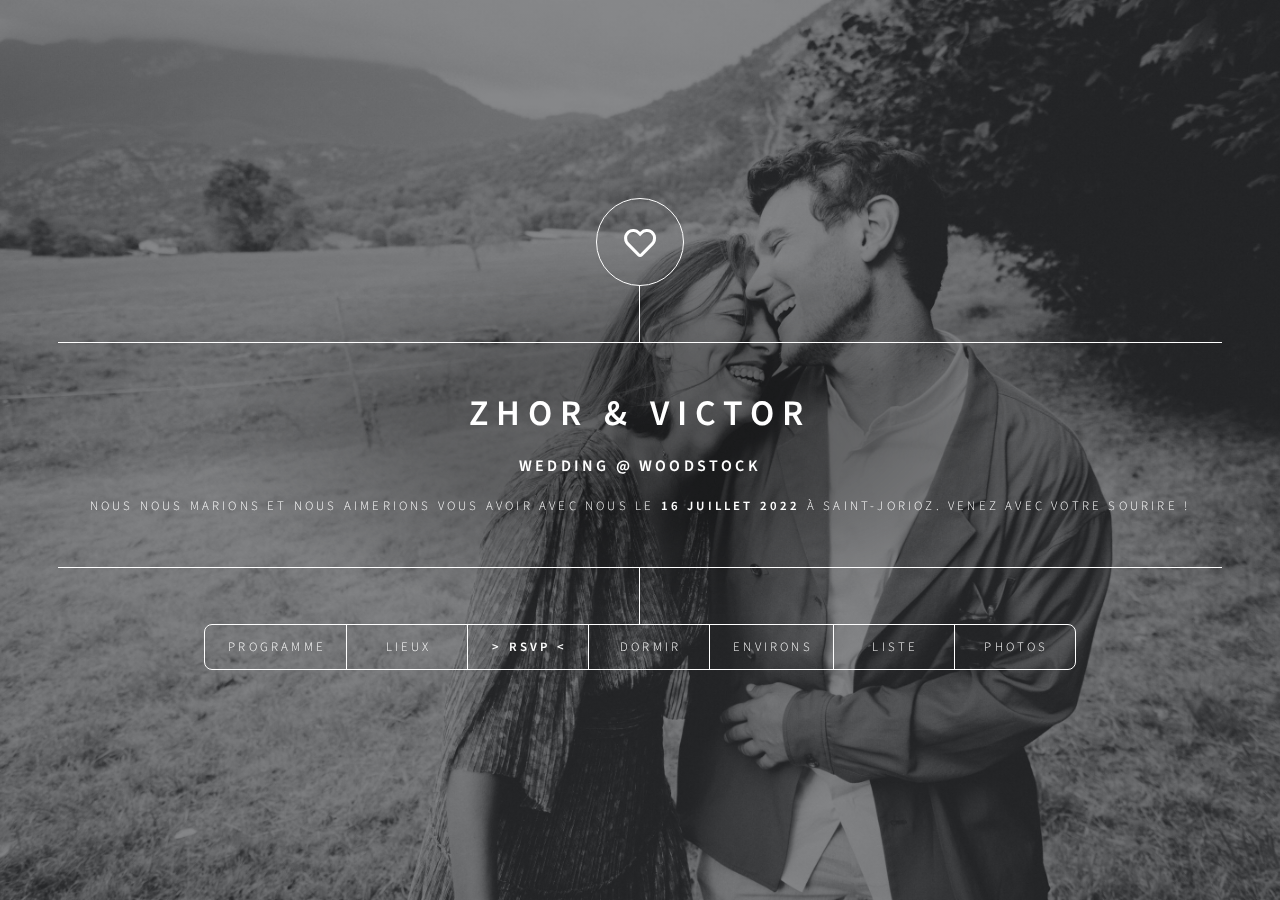
<file: index.html>
<!DOCTYPE HTML>
<html>

<head>
	<title>Wooding - Zhor & Victor - 16 Juillet 2022</title>
	<meta charset="utf-8" />
	<meta name="viewport" content="width=device-width, initial-scale=1, user-scalable=no" />
	<link rel="stylesheet" href="assets/css/main.css" />
	<link rel="icon" href="images/favicon.ico" />
	<noscript>
		<link rel="stylesheet" href="assets/css/noscript.css" />
	</noscript>
</head>

<body class="is-preload">

	<!-- Wrapper -->
	<div id="wrapper">

		<!-- Header -->
		<header id="header">
			<div class="logo">
				<span class="icon fa-heart"></span>
			</div>
			<div class="content">
				<div class="inner">
					<h1>Zhor & Victor</h1>
					<h3>Wedding @ Woodstock</h3>
					<p>Nous nous marions et nous aimerions vous avoir avec nous le <strong>16 Juillet 2022</strong> à
						Saint-Jorioz. Venez
						avec
						votre sourire !</p>
				</div>
			</div>
			<nav>
				<ul>
					<li><a href="#programme">Programme</a></li>
					<li><a href="#lieux">Lieux</a></li>
					<li><a href="#rsvp"><strong>&gt;&nbsp;RSVP&nbsp;&lt;</strong></a></li>
					<li><a href="#dormir">Dormir</a></li>
					<li><a href="#environs">Environs</a></li>
					<li><a href="#list">Liste</a></li>
					<li><a href="#photos">Photos</a></li>
				</ul>
			</nav>
		</header>

		<!-- Main -->
		<div id="main">

			<!-- Programme -->
			<article id="programme">
				<h2 class="major">Programme</h2>
				<!-- <span class="image main"><img loading="lazy" src="images/pic02.jpg" alt="" /></span> -->
				<p>
					Après un mariage civil à Paris en mai, nous avons hâte de célébrer notre union avec vous !
				</p>
				<p>La journée débutera par une <strong>cérémonie laïque</strong> où l'on rira et
					l'on pleurera au gré des interventions. Un <strong>déjeuner</strong> sera ensuite organisé
					sur la terrasse, au soleil (Inch Allah) avec vue sur les montagnes. L'après-midi sera libre mais
					nous
					aimerions vous garder dans l'ambiance de <strong>festival</strong> où l'on s'est connus (au We Love
					Green). Tout ça dans
					la maison des
					rêves d'Yves et Isabelle (appelée Woodstock -- c'est littéralement un tas de bois)
				</p>
				<p>
					Nous nous retrouverons ensuite au Buloz, à la maison de Mamie Françoise où la grande cousinade
					Schmidt
					a vécu tant de beaux moments. Le <strong>cocktail</strong> permettra à ceux qui avaient fait une
					pause à midi de se
					se remettre en jambe avant un <strong>dîner</strong> à table sous la tente et pour bien préparer la
					<strong>soirée</strong> qui
					suivra !
				</p>

				<p><strong>Le lac</strong> : pendant le festival, il y aura de la musique, de la pétanque, du mölkky
					et... de la baignade pour les amateurs. À vos maillots et serviettes !</p>

				<p><strong>Dress code</strong> : Vous êtes beaux, venez comme vous êtes ! Mais ce n'est pas une banquise
					de
					pingouins, on
					évitera simplement les costumes-cravates sombres, soyez colorés !</p>
				<p>
					<strong>À propos de talons</strong> : la matinée aura une bonne dose de pelouse et le cocktail aura
					lieu dans une cour de graviers. Talons plats/carrés/compensés conseillés !
				</p>

				<p><strong>Déplacements</strong> : le Buloz est à environ 2km de Woodstock. Nous mettrons des navettes à
					disposition pour vous ramener chez vous le soir mais il vous faudra prévoir de monter au
					Buloz par vos propres moyens pour la soirée.</p>

				<p><strong>Pitchounes</strong> : Woodstock est bordée par une rivière non protégée et un lac pas mal
					profond. Les bambins ne sont donc pas conviés.</p>

				<div class="item">
					<div id="timeline">
						<em>(Les horaires sont pour l'instant tout à fait indicatifs, on va ajuster dans les mois qui
							viennent !)</em>
						<div>
							<h3 style="margin-left: 6rem; margin-top: 1rem; margin-bottom: 1rem;">
								<a href="#lieux">Woodstock</a>
							</h3>
							<br />
							<section class="year">
								<h3>11h30</h3>
								<section>
									<ul>
										<li>Cérémonie laïque dans le jardin</li>
									</ul>
								</section>
							</section>
							<section class="year">
								<h3>12h30</h3>
								<section>
									<ul>
										<li>Déjeuner sur la terrasse</li>
									</ul>
								</section>
							</section>
							<section class="year">
								<h3>14h00</h3>
								<section>
									<ul>
										<li>Festival au soleil (Inch'Allah) : &nbsp; musique d'ambiance, lac, bière et
											jeux dans le jardin
										</li>
									</ul>
								</section>
							</section>
							<h3 style="margin-left: 6rem; margin-top: 1rem; margin-bottom: 1rem;">
								<a href="#lieux">Buloz</a>
							</h3>
							<section class="year">
								<h3>18h00</h3>
								<section>
									<ul>
										<li>Cocktail sur gravier</li>
									</ul>
								</section>
							</section>
							<section class="year">
								<h3>20h00</h3>
								<section>
									<ul>
										<li>Dîner</li>
									</ul>
								</section>
							</section>
							<section class="year">
								<h3>22h00</h3>
								<section>
									<ul>
										<li>Soirée!</li>
									</ul>
								</section>
							</section>
							<section class="year">
								<h3>03h30</h3>
								<section>
									<ul>
										<li>After dans la grange</li>
									</ul>
								</section>
							</section>
							<h3 style="margin-left: 6rem; margin-top: 1rem; margin-bottom: 1rem;">
								<a href="#lieux">Dimanche</a>
							</h3>
							<section class="year">
								<h3>11h30</h3>
								<section>
									<ul>
										<li>Brunch au Buloz</li>
									</ul>
								</section>
							</section>


						</div>
					</div>
				</div>
			</article>

			<!-- Intro -->
			<article id="lieux">
				<h2 class="major">Saint Jorioz</h2>
				<p>Nous vous attendons à Saint-Jorioz, en Haute-Savoie, où nous avons passé tant de bons moments,
					souvent grâce à vous. Et si c'est votre première fois, pas d'inquiétude, vous ne serez pas déçu !
				</p>

				<h3 class="major">Woodstock</h3>

				<span class="image main"><img loading="lazy" src="images/drone.jpg" alt="" /></span>

				<p>Pour la <strong>cérémonie</strong>, le <strong>déjeuner</strong> et le <strong>festival</strong>
					(voir
					<a href="#programme"> programme</a>) nous vous accueillerons chez les charmants Yves & Isabelle au
				</p>

				<p><strong>139 Impasse des Roseaux, 74410 Saint-Jorioz</strong></p>
				<!-- 
				<iframe
					src="https://www.google.com/maps/embed?pb=!1m18!1m12!1m3!1d2779.561622532523!2d6.173852615741426!3d45.84005811630534!2m3!1f0!2f0!3f0!3m2!1i1024!2i768!4f13.1!3m3!1m2!1s0x478b916d0563740b%3A0xd1984ca6535677ea!2s139%20Imp.%20des%20Roseaux%2C%2074410%20Saint-Jorioz!5e0!3m2!1sen!2sfr!4v1630071555847!5m2!1sen!2sfr"
					width="100%" height="400px" style="border:0;" allowfullscreen="" loading="lazy"></iframe> -->

				<iframe src="https://www.google.com/maps/d/u/0/embed?mid=1q8O-Xh1IAnyxzzggh4imES3xzVbWfinf" width="100%"
					height="400px" style="border:0;" allowfullscreen="" loading="lazy"></iframe>

				<p>En zoomant sur la carte ci-dessus, vous trouverez des indications pour vous garer près de Woodstock.
				</p>

				<br>
				<br>

				<h3 class="major" style="margin-top: 2rem;">Buloz</h3>

				<span class="image main"><img loading="lazy" src="images/buloz-min.jpg" alt="" /></span>

				<p>Pour le <strong>cocktail</strong>, le <strong>dîner</strong> et la <strong>soirée</strong> (voir
					<a href="#work"> programme</a>) nous vous accueillerons chez la douce Françoise au
				</p>

				<p><strong>401 Chemin du Buloz, 74410 Saint-Jorioz</strong></p>

				<iframe src="https://www.google.com/maps/d/u/0/embed?mid=1th18EkLXWehV7qy8w-envC_pTQI8bY8i" width="100%"
					height="400px" style="border:0;" allowfullscreen="" loading="lazy"></iframe>
				<!-- <iframe
					src="https://www.google.com/maps/embed?pb=!1m14!1m8!1m3!1d2780.4130509970223!2d6.175015!3d45.8230122!3m2!1i1024!2i768!4f13.1!3m3!1m2!1s0x478b91458a4db4e7%3A0x8eba80e2df047d6c!2s401%20Chem.%20du%20Buloz%2C%2074410%20Saint-Jorioz!5e0!3m2!1sen!2sfr!4v1630071069485!5m2!1sen!2sfr"
					width="100%" height="400px" style="border:0;" allowfullscreen="" loading="lazy"></iframe> -->

				<p>En zoomant sur la carte ci-dessus, vous trouverez des indications pour vous garer près du Buloz (dans
					le champs du voisin) puis comment marcher jusqu'à la maison.
				</p>

			</article>

			<!-- Dormir -->
			<article id="dormir">
				<h2 class="major">Dormir</h2>
				<span class="image main"><img loading="lazy" src="images/bateau.jpeg" alt="" /></span>
				<p>Vous trouverez facilement sur les sites classiques (Airbnb, Booking, Abritel etc.) des logements dans
					les environs. Mais comme on vous aime vraiment beaucoup, on a regroupé quelques adresses ici.
				</p>

				<p>Notez que cette liste est en construction, on va continuer à ajouter des choses, mais que le plus tôt
					sera le mieux ! Les bords du lac sont pris d'assaut à l'été donc
					une réservation après Mars est considérée comme tardive, surtout autour d'un joli pont comme
					celui qui nous attend.</p>

				<p>Nous organiserons un service de navettes pour vos retours de la soirée donc pas de panique
					si vous ne trouvez pas dans un rayon acceptable à pied du Buloz</p>

				<p><a href="https://docs.google.com/document/d/1mleAPqkRYftwnrOj1Gn6TyOqR0zqWPojS1Ykpe8OnIQ/edit?usp=sharing"
						target="_blank" rel="noreferrer noopener"><strong>&gt;&nbsp;&nbsp;Cliquez ici pour consulter le
							Google Doc
							des
							logements</strong></a></p>

				<iframe
					src="https://docs.google.com/document/d/1mleAPqkRYftwnrOj1Gn6TyOqR0zqWPojS1Ykpe8OnIQ/edit?usp=sharing"
					width="100%" height="400px" style="border:0;" allowfullscreen="" loading="lazy"></iframe>

			</article>

			<!-- Contact -->
			<article id="rsvp">
				<h2 class="major">RSVP</h2>
				<p>Nous serions heureux de vous avoir avec nous pour ce moment si important, dites nous si et quand vous
					pouvez vous joindre à nous !</p>
				<p>Merci de remplir ce formulaire <strong>individuellement</strong>, tous les invités ont reçu un mail.
					En cas de doute pour votre +1 demandez nous &nbsp;:)</p>
				<form id="rsvp-form">
					<div class="fields">
						<div class="field half">
							<label for="name">Nom</label>
							<input type="text" name="name" id="name" required />
						</div>
						<div class="field half">
							<label for="email">Email</label>
							<input type="text" name="email" id="email" required />
						</div>
						<div class="field half">
							<input required type="radio" id="coming" name="isComing" value="YES" checked>
							<label for="coming">Je viens !</label>
						</div>
						<div class="field half">
							<input required type="radio" id="not-coming" name="isComing" value="NO">
							<label for="not-coming">Je ne peux pas venir</label>
						</div>

						<div class="field half schedule-boxes">
							<input class="rsvp-checkbox" type="checkbox" id="ceremony" name="check-ceremony" checked>
							<label for="ceremony">Cérémonie (11h)</label>
						</div>

						<div class="field half schedule-boxes">
							<input class="rsvp-checkbox" type="checkbox" id="pic-nic" name="check-pic-nic" checked>
							<label for="pic-nic">Déjeuner (13h00)</label>
						</div>

						<div class="field half schedule-boxes">
							<input class="rsvp-checkbox" type="checkbox" id="festival" name="check-festival" checked>
							<label for="festival">Festival (14h)</label>
						</div>

						<div class="field half schedule-boxes">
							<input class="rsvp-checkbox" type="checkbox" id="soiree" name="check-soiree" checked>
							<label for="soiree">Soirée (18h)</label>
						</div>
						<div class="field">
							<label for="message">Un message pour nous?</label>
							<textarea name="message" id="message" rows="4"></textarea>
						</div>
						<div class="field">

						</div>
					</div>
					<ul class="actions">
						<li><input type="submit" value="Envoyer" class="primary" /></li>
						<li><input id="resetForm" type="reset" value="Annuler" /></li>
					</ul>
					<input type="hidden" name="_subject" value="[wooding] Nouvelle réponse">
					<input type="text" name="_honey" style="display:none">


				</form>
				<!-- <ul class="icons">
					<li><a href="#" class="icon brands fa-twitter"><span class="label">Twitter</span></a></li>
					<li><a href="#" class="icon brands fa-facebook-f"><span class="label">Facebook</span></a></li>
					<li><a href="#" class="icon brands fa-instagram"><span class="label">Instagram</span></a></li>
					<li><a href="#" class="icon brands fa-github"><span class="label">GitHub</span></a></li>
				</ul> -->
			</article>

			<!-- Environs -->
			<article id="environs">
				<h2 class="major">Dans les environs</h2>
				<div id="env-gallery">
					<ul class="grid">

						<li>
							<figure class="grid__figure">
								<img loading="lazy" src="images/environs/rando.png" alt="" />

								<figcaption>Comme y'a des montagnes, y'a d'la rando &nbsp;(<strong><a
											href="https://www.lac-annecy.com/activites/randonnees-et-balades/itineraires-de-randonnees-et-balades/"
											rel="noopener noreferrer" target="_blank">&gt;&nbsp; itinéraires de
											randonnées et
											balades &nbsp;&lt;</a></strong>)
								</figcaption>
							</figure>
						</li>


						<li>
							<figure class="grid__figure">
								<img loading="lazy" src="images/environs/via.jpg" alt="" />

								<figcaption>de la Via Ferrata (<strong><a
											href="http://www.mairie-thones.fr/fr/information/99305/via-ferrata"
											rel="noopener noreferrer" target="_blank">&gt;&nbsp;à Thônes par
											exemple&nbsp;&lt;</a></strong>)
								</figcaption>
							</figure>
						</li>


						<li>
							<figure class="grid__figure">
								<img loading="lazy" src="images/environs/parapente.jpg" alt="" />

								<figcaption>du parapente <strong><a
											href="https://letmegooglethat.com/?q=parapente+forclaz"
											rel="noopener noreferrer" target="_blank">&gt;&nbsp;au Col de la
											Forclaz&nbsp;&lt;</a></strong>
								</figcaption>
							</figure>
						</li>


						<li>
							<figure class="grid__figure">
								<img loading="lazy" src="images/environs/velo.jpg" alt="" />

								<figcaption>et les plus courageux y monteront en <strong>vélo</strong> (à louer
									<strong><a href="https://www.location-velo-annecy.com/" target="_blank"
											rel="noopener noreferrer">&gt;&nbsp;ici&nbsp;&lt;</a></strong> ou <strong><a
											href="https://www.coolbicycle.fr/les-locations-1" target="_blank"
											rel="noopener noreferrer">&gt;&nbsp;là&nbsp;&lt;</a></strong> par exemple) !
								</figcaption>
							</figure>
						</li>



						<li>
							<figure class="grid__figure">
								<img loading="lazy" src="images/environs/bain.jpg" alt="" />

								<figcaption>Mais il y a aussi un lac, et donc des bains, même la nuit,</figcaption>
							</figure>
						</li>


						<li>
							<figure class="grid__figure">
								<img loading="lazy" src="images/environs/rames.png" alt="" />

								<figcaption>des barques, du pedalo</a></p>
							</figure>
						</li>


						<li>
							<figure class="grid__figure">
								<img loading="lazy" src="images/environs/kayak.jpg" alt="" />

								<figcaption>du kayak</figcaption>
							</figure>
						</li>


						<li>
							<figure class="grid__figure">
								<img loading="lazy" src="images/environs/wake.jpg" alt="" />

								<figcaption>et du wakeboard <strong><a
											href="https://www.lac-annecy.com/commerce-et-service/ponton-de-lembarcadere-saint-jorioz/"
											rel="noopener noreferrer" target="_blank">&gt;&nbsp; au Ponton de
											l'Embarcadère&nbsp;&lt;</a></strong> !</figcaption>
							</figure>
						</li>

						<li>
							<figure class="grid__figure">
								<img loading="lazy" src="images/environs/tennis.png" alt="" />

								<figcaption>Et puis on peut aussi préférer faire un tennis</p>
							</figure>
						</li>
						<li>
							<figure class="grid__figure">
								<img loading="lazy" src="images/environs/padel.png" alt="" />

								<figcaption>un padel</p>
							</figure>
						</li>

						<li>
							<figure class="grid__figure">
								<img loading="lazy" src="images/environs/diner.jpg" alt="" />

								<figcaption>un dîner à Annecy</figcaption>
							</figure>
						</li>

						<li>
							<figure class="grid__figure">
								<img loading="lazy" src="images/environs/soiree.jpg" alt="" />

								<figcaption>une soirée colorée</figcaption>
							</figure>
						</li>

						<li>
							<figure class="grid__figure">
								<img loading="lazy" src="images/environs/jeux.jpg" alt="" />

								<figcaption>ou jeux de société</figcaption>
							</figure>
						</li>

						<li>
							<figure class="grid__figure">
								<img loading="lazy" src="images/environs/chill.jpg" alt="" />

								<figcaption>ou faire un bridge en ligne à
									l'ombre !</figcaption>
							</figure>
						</li>
						<li>
							<figure class="grid__figure">
								<img loading="lazy" src="images/environs/hiit.jpg" alt="" />

								<figcaption>Avec un peu de détermination</figcaption>
							</figure>
						</li>
						<li>
							<figure class="grid__figure">
								<img loading="lazy" src="images/environs/pétanque.jpg" alt="" />

								<figcaption>on peut passer de merveilleux moments</figcaption>
							</figure>
						</li>
						<li>
							<figure class="grid__figure">
								<img loading="lazy" src="images/environs/reve.png" alt="" />

								<figcaption>à rêver</figcaption>
							</figure>
						</li>
						<li>
							<figure class="grid__figure">
								<img loading="lazy" src="images/environs/golf.jpg" alt="" />

								<figcaption>golfer</figcaption>
							</figure>
						</li>
						<li>
							<figure class="grid__figure">
								<img loading="lazy" src="images/environs/balade.jpg" alt="" />

								<figcaption>se balader</figcaption>
							</figure>
						</li>
						<li>
							<figure class="grid__figure">
								<img loading="lazy" src="images/environs/herbe.jpg" alt="" />

								<figcaption>jouer dans l'herbe</figcaption>
							</figure>
						</li>
						<li>
							<figure class="grid__figure">
								<img loading="lazy" src="images/environs/pluie-min.png" alt="" />

								<figcaption>protéger la maison des inondations</figcaption>
							</figure>
						</li>
						<li>
							<figure class="grid__figure">
								<img loading="lazy" src="images/environs/boire.jpg" alt="" />

								<figcaption>et surtout, boire des coups !</figcaption>
							</figure>
						</li>
					</ul>

				</div>

			</article>

			<!-- Liste -->
			<article id="list">
				<span class="image main"><img loading="lazy" src="images/vz-list.jpg" alt="" /></span>
				<h2 class="major">Liste de mariage</h2>

				<p style="margin-bottom: 0.5rem;">Pour célébrer notre mariage, nous voulons voyager quelques mois en
					Asie 🌏 après la thèse de Victor.
				</p>
				<p>Et peut être même nous acheter ensuite de quoi meubler notre futur chez nous à notre retour en
					France 🇫🇷</p>
				<p> Merci pour votre contribution ❤️
				</p>

				<ul>
					<li><a href="https://lydia-app.com/collect/9083-wooding-mariage-zhor-victor/fr" target="_blank"
							rel="noopener noreferrer">&gt;&nbsp;&nbsp;Cliquez ici pour la cagnotte Lydia</a></li>
					<li>Virement
						<ul style="margin-bottom: 0px;">
							<li>IBAN : FR76 3005 6000 5000 5000 1535 276</li>
							<li>BIC/SWIFT : CCFRFRPP</li>
						</ul>
					</li>
					<li>Interac : vsch@pm.me</li>
				</ul>

			</article>

			<article id="photos">
				<h2 class="major">Partagez vos photos du mariage !</h2>

				<p>En cliquant sur le lien ci-dessous, vous pourrez voir les photos prises par les autres invités et
					<strong>y ajouter les vôtres !</strong>
				</p>
				<p><a href="https://photos.app.goo.gl/sdSTy87FMJTgYPhz7" target="_blank" rel="noopener noreferrer">Album
						photos du Wooding</a></p>

				<p>Nous partagerons également les photos prises par le photographe ici.</p>

			</article>

			<!-- Merci -->
			<article id="merci">
				<h2 class="major">Merci d'avoir répondu !</h2>

				<p>Si les informations que vous nous avez communiquées venaient à changer, vous pourrez remplir le
					formulaire à nouveau.</p>

			</article>

			<!-- Erreur -->
			<article id="erreur">
				<h2 class="major">Erreur</h2>
				<p>Oups il y a eu une erreur dans le formulaire</p>
				<p>Merci de prévenir Victor avec le contenu du formulaire problématique.</p>

			</article>

		</div>

		<!-- Footer -->
		<footer id="footer">
			<p class="copyright"></p>
		</footer>

	</div>

	<!-- BG -->
	<div id="bg"></div>

	<!-- Scripts -->
	<script src="assets/js/jquery.min.js"></script>
	<script src="assets/js/browser.min.js"></script>
	<script src="assets/js/breakpoints.min.js"></script>
	<!-- <script src="https://cdnjs.cloudflare.com/ajax/libs/crypto-js/4.1.1/crypto-js.min.js"></script> -->

	<script src="assets/js/util.js"></script>
	<script src="assets/js/main.js"></script>


</body>

</html>
</file>
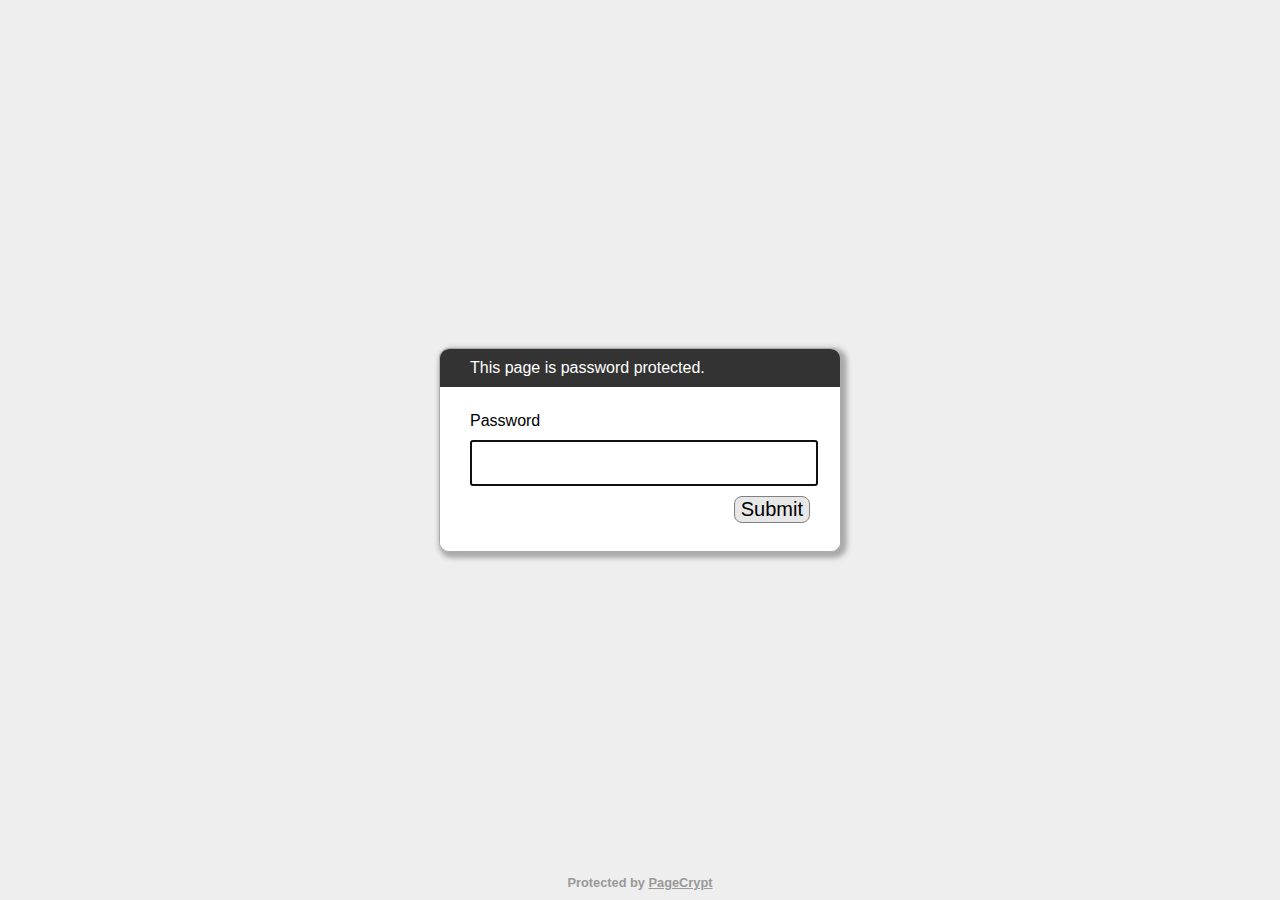
<file: index-protected.html>
﻿<!DOCTYPE html>
<html lang="en">

<head>
    <meta charset="utf-8">
    <meta name="viewport" content="width=device-width, initial-scale=1">
    <meta name="robots" content="noindex, nofollow">
    <title>Password Protected Page</title>
    <style>
        html,
        body {
            margin: 0;
            width: 100%;
            height: 100%;
            font-family: Arial, Helvetica, sans-serif;
        }

        #dialogText {
            padding: 10px 30px;
            color: white;
            background-color: #333333;
        }

        #dialogWrap {
            position: absolute;
            top: 0;
            left: 0;
            width: 100%;
            height: 100%;
            display: table;
            background-color: #EEEEEE;
        }

        #dialogWrapCell {
            display: table-cell;
            text-align: center;
            vertical-align: middle;
        }

        #mainDialog {
            max-width: 400px;
            margin: 5px;
            border: solid #AAAAAA 1px;
            border-radius: 10px;
            box-shadow: 3px 3px 5px 3px #AAAAAA;
            margin-left: auto;
            margin-right: auto;
            background-color: #FFFFFF;
            overflow: hidden;
            text-align: left;
        }

        #passArea {
            padding: 20px 30px;
            background-color: white;
        }

        #passArea>* {
            margin: 5px auto;
        }

        #pass {
            width: 100%;
            height: 40px;
            font-size: 30px;
        }

        #messageWrapper {
            float: left;
            vertical-align: middle;
            line-height: 30px;
        }

        .notifyText {
            display: none;
        }

        #invalidPass {
            color: red;
        }

        #success {
            color: green;
        }

        #submitPass {
            font-size: 20px;
            border-radius: 8px;
            background-color: #E7E7E7;
            border: solid gray 1px;
            float: right;
        }

        #contentFrame {
            position: absolute;
            top: 0;
            left: 0;
            width: 100%;
            height: 100%;
        }

        #attribution {
            position: absolute;
            bottom: 0;
            left: 0;
            right: 0;
            text-align: center;
            padding: 10px;
            font-weight: bold;
            font-size: 0.8em;
        }

        #attribution,
        #attribution a {
            color: #999;
        }
    </style>
</head>

<body>
    <iframe id="contentFrame" frameBorder="0" allowfullscreen></iframe>
    <div id="dialogWrap">
        <div id="dialogWrapCell">
            <div id="mainDialog">
                <div id="dialogText">This page is password protected.</div>
                <div id="passArea">
                    <p id="passwordPrompt">Password</p>
                    <input id="pass" type="password" name="pass" autofocus>
                    <div>
                        <span id="messageWrapper">
                            <span id="invalidPass" class="notifyText">Sorry, please try again.</span>
                            <span id="success" class="notifyText">Success!</span>
                            &nbsp;
                        </span>
                        <button id="submitPass" type="button">Submit</button>
                        <div style="clear: both;"></div>
                    </div>
                </div>
            </div>
        </div>
    </div>
    <div id="attribution">
        Protected by <a href="https://www.maxlaumeister.com/pagecrypt/">PageCrypt</a>
    </div>
    <script>
        /*
        CryptoJS v3.1.2
        code.google.com/p/crypto-js
        (c) 2009-2013 by Jeff Mott. All rights reserved.
        code.google.com/p/crypto-js/wiki/License
        */
        var CryptoJS = CryptoJS || function (u, p) {
            var d = {}, l = d.lib = {}, s = function () { }, t = l.Base = { extend: function (a) { s.prototype = this; var c = new s; a && c.mixIn(a); c.hasOwnProperty("init") || (c.init = function () { c.$super.init.apply(this, arguments) }); c.init.prototype = c; c.$super = this; return c }, create: function () { var a = this.extend(); a.init.apply(a, arguments); return a }, init: function () { }, mixIn: function (a) { for (var c in a) a.hasOwnProperty(c) && (this[c] = a[c]); a.hasOwnProperty("toString") && (this.toString = a.toString) }, clone: function () { return this.init.prototype.extend(this) } },
            r = l.WordArray = t.extend({
                init: function (a, c) { a = this.words = a || []; this.sigBytes = c != p ? c : 4 * a.length }, toString: function (a) { return (a || v).stringify(this) }, concat: function (a) { var c = this.words, e = a.words, j = this.sigBytes; a = a.sigBytes; this.clamp(); if (j % 4) for (var k = 0; k < a; k++)c[j + k >>> 2] |= (e[k >>> 2] >>> 24 - 8 * (k % 4) & 255) << 24 - 8 * ((j + k) % 4); else if (65535 < e.length) for (k = 0; k < a; k += 4)c[j + k >>> 2] = e[k >>> 2]; else c.push.apply(c, e); this.sigBytes += a; return this }, clamp: function () {
                    var a = this.words, c = this.sigBytes; a[c >>> 2] &= 4294967295 <<
                        32 - 8 * (c % 4); a.length = u.ceil(c / 4)
                }, clone: function () { var a = t.clone.call(this); a.words = this.words.slice(0); return a }, random: function (a) { for (var c = [], e = 0; e < a; e += 4)c.push(4294967296 * u.random() | 0); return new r.init(c, a) }
            }), w = d.enc = {}, v = w.Hex = {
                stringify: function (a) { var c = a.words; a = a.sigBytes; for (var e = [], j = 0; j < a; j++) { var k = c[j >>> 2] >>> 24 - 8 * (j % 4) & 255; e.push((k >>> 4).toString(16)); e.push((k & 15).toString(16)) } return e.join("") }, parse: function (a) {
                    for (var c = a.length, e = [], j = 0; j < c; j += 2)e[j >>> 3] |= parseInt(a.substr(j,
                        2), 16) << 24 - 4 * (j % 8); return new r.init(e, c / 2)
                }
            }, b = w.Latin1 = { stringify: function (a) { var c = a.words; a = a.sigBytes; for (var e = [], j = 0; j < a; j++)e.push(String.fromCharCode(c[j >>> 2] >>> 24 - 8 * (j % 4) & 255)); return e.join("") }, parse: function (a) { for (var c = a.length, e = [], j = 0; j < c; j++)e[j >>> 2] |= (a.charCodeAt(j) & 255) << 24 - 8 * (j % 4); return new r.init(e, c) } }, x = w.Utf8 = { stringify: function (a) { try { return decodeURIComponent(escape(b.stringify(a))) } catch (c) { throw Error("Malformed UTF-8 data"); } }, parse: function (a) { return b.parse(unescape(encodeURIComponent(a))) } },
            q = l.BufferedBlockAlgorithm = t.extend({
                reset: function () { this._data = new r.init; this._nDataBytes = 0 }, _append: function (a) { "string" == typeof a && (a = x.parse(a)); this._data.concat(a); this._nDataBytes += a.sigBytes }, _process: function (a) { var c = this._data, e = c.words, j = c.sigBytes, k = this.blockSize, b = j / (4 * k), b = a ? u.ceil(b) : u.max((b | 0) - this._minBufferSize, 0); a = b * k; j = u.min(4 * a, j); if (a) { for (var q = 0; q < a; q += k)this._doProcessBlock(e, q); q = e.splice(0, a); c.sigBytes -= j } return new r.init(q, j) }, clone: function () {
                    var a = t.clone.call(this);
                    a._data = this._data.clone(); return a
                }, _minBufferSize: 0
            }); l.Hasher = q.extend({
                cfg: t.extend(), init: function (a) { this.cfg = this.cfg.extend(a); this.reset() }, reset: function () { q.reset.call(this); this._doReset() }, update: function (a) { this._append(a); this._process(); return this }, finalize: function (a) { a && this._append(a); return this._doFinalize() }, blockSize: 16, _createHelper: function (a) { return function (b, e) { return (new a.init(e)).finalize(b) } }, _createHmacHelper: function (a) {
                    return function (b, e) {
                        return (new n.HMAC.init(a,
                            e)).finalize(b)
                    }
                }
            }); var n = d.algo = {}; return d
        }(Math);
        (function () {
            var u = CryptoJS, p = u.lib.WordArray; u.enc.Base64 = {
                stringify: function (d) { var l = d.words, p = d.sigBytes, t = this._map; d.clamp(); d = []; for (var r = 0; r < p; r += 3)for (var w = (l[r >>> 2] >>> 24 - 8 * (r % 4) & 255) << 16 | (l[r + 1 >>> 2] >>> 24 - 8 * ((r + 1) % 4) & 255) << 8 | l[r + 2 >>> 2] >>> 24 - 8 * ((r + 2) % 4) & 255, v = 0; 4 > v && r + 0.75 * v < p; v++)d.push(t.charAt(w >>> 6 * (3 - v) & 63)); if (l = t.charAt(64)) for (; d.length % 4;)d.push(l); return d.join("") }, parse: function (d) {
                    var l = d.length, s = this._map, t = s.charAt(64); t && (t = d.indexOf(t), -1 != t && (l = t)); for (var t = [], r = 0, w = 0; w <
                        l; w++)if (w % 4) { var v = s.indexOf(d.charAt(w - 1)) << 2 * (w % 4), b = s.indexOf(d.charAt(w)) >>> 6 - 2 * (w % 4); t[r >>> 2] |= (v | b) << 24 - 8 * (r % 4); r++ } return p.create(t, r)
                }, _map: "ABCDEFGHIJKLMNOPQRSTUVWXYZabcdefghijklmnopqrstuvwxyz0123456789+/="
            }
        })();
        (function (u) {
            function p(b, n, a, c, e, j, k) { b = b + (n & a | ~n & c) + e + k; return (b << j | b >>> 32 - j) + n } function d(b, n, a, c, e, j, k) { b = b + (n & c | a & ~c) + e + k; return (b << j | b >>> 32 - j) + n } function l(b, n, a, c, e, j, k) { b = b + (n ^ a ^ c) + e + k; return (b << j | b >>> 32 - j) + n } function s(b, n, a, c, e, j, k) { b = b + (a ^ (n | ~c)) + e + k; return (b << j | b >>> 32 - j) + n } for (var t = CryptoJS, r = t.lib, w = r.WordArray, v = r.Hasher, r = t.algo, b = [], x = 0; 64 > x; x++)b[x] = 4294967296 * u.abs(u.sin(x + 1)) | 0; r = r.MD5 = v.extend({
                _doReset: function () { this._hash = new w.init([1732584193, 4023233417, 2562383102, 271733878]) },
                _doProcessBlock: function (q, n) {
                    for (var a = 0; 16 > a; a++) { var c = n + a, e = q[c]; q[c] = (e << 8 | e >>> 24) & 16711935 | (e << 24 | e >>> 8) & 4278255360 } var a = this._hash.words, c = q[n + 0], e = q[n + 1], j = q[n + 2], k = q[n + 3], z = q[n + 4], r = q[n + 5], t = q[n + 6], w = q[n + 7], v = q[n + 8], A = q[n + 9], B = q[n + 10], C = q[n + 11], u = q[n + 12], D = q[n + 13], E = q[n + 14], x = q[n + 15], f = a[0], m = a[1], g = a[2], h = a[3], f = p(f, m, g, h, c, 7, b[0]), h = p(h, f, m, g, e, 12, b[1]), g = p(g, h, f, m, j, 17, b[2]), m = p(m, g, h, f, k, 22, b[3]), f = p(f, m, g, h, z, 7, b[4]), h = p(h, f, m, g, r, 12, b[5]), g = p(g, h, f, m, t, 17, b[6]), m = p(m, g, h, f, w, 22, b[7]),
                        f = p(f, m, g, h, v, 7, b[8]), h = p(h, f, m, g, A, 12, b[9]), g = p(g, h, f, m, B, 17, b[10]), m = p(m, g, h, f, C, 22, b[11]), f = p(f, m, g, h, u, 7, b[12]), h = p(h, f, m, g, D, 12, b[13]), g = p(g, h, f, m, E, 17, b[14]), m = p(m, g, h, f, x, 22, b[15]), f = d(f, m, g, h, e, 5, b[16]), h = d(h, f, m, g, t, 9, b[17]), g = d(g, h, f, m, C, 14, b[18]), m = d(m, g, h, f, c, 20, b[19]), f = d(f, m, g, h, r, 5, b[20]), h = d(h, f, m, g, B, 9, b[21]), g = d(g, h, f, m, x, 14, b[22]), m = d(m, g, h, f, z, 20, b[23]), f = d(f, m, g, h, A, 5, b[24]), h = d(h, f, m, g, E, 9, b[25]), g = d(g, h, f, m, k, 14, b[26]), m = d(m, g, h, f, v, 20, b[27]), f = d(f, m, g, h, D, 5, b[28]), h = d(h, f,
                            m, g, j, 9, b[29]), g = d(g, h, f, m, w, 14, b[30]), m = d(m, g, h, f, u, 20, b[31]), f = l(f, m, g, h, r, 4, b[32]), h = l(h, f, m, g, v, 11, b[33]), g = l(g, h, f, m, C, 16, b[34]), m = l(m, g, h, f, E, 23, b[35]), f = l(f, m, g, h, e, 4, b[36]), h = l(h, f, m, g, z, 11, b[37]), g = l(g, h, f, m, w, 16, b[38]), m = l(m, g, h, f, B, 23, b[39]), f = l(f, m, g, h, D, 4, b[40]), h = l(h, f, m, g, c, 11, b[41]), g = l(g, h, f, m, k, 16, b[42]), m = l(m, g, h, f, t, 23, b[43]), f = l(f, m, g, h, A, 4, b[44]), h = l(h, f, m, g, u, 11, b[45]), g = l(g, h, f, m, x, 16, b[46]), m = l(m, g, h, f, j, 23, b[47]), f = s(f, m, g, h, c, 6, b[48]), h = s(h, f, m, g, w, 10, b[49]), g = s(g, h, f, m,
                                E, 15, b[50]), m = s(m, g, h, f, r, 21, b[51]), f = s(f, m, g, h, u, 6, b[52]), h = s(h, f, m, g, k, 10, b[53]), g = s(g, h, f, m, B, 15, b[54]), m = s(m, g, h, f, e, 21, b[55]), f = s(f, m, g, h, v, 6, b[56]), h = s(h, f, m, g, x, 10, b[57]), g = s(g, h, f, m, t, 15, b[58]), m = s(m, g, h, f, D, 21, b[59]), f = s(f, m, g, h, z, 6, b[60]), h = s(h, f, m, g, C, 10, b[61]), g = s(g, h, f, m, j, 15, b[62]), m = s(m, g, h, f, A, 21, b[63]); a[0] = a[0] + f | 0; a[1] = a[1] + m | 0; a[2] = a[2] + g | 0; a[3] = a[3] + h | 0
                }, _doFinalize: function () {
                    var b = this._data, n = b.words, a = 8 * this._nDataBytes, c = 8 * b.sigBytes; n[c >>> 5] |= 128 << 24 - c % 32; var e = u.floor(a /
                        4294967296); n[(c + 64 >>> 9 << 4) + 15] = (e << 8 | e >>> 24) & 16711935 | (e << 24 | e >>> 8) & 4278255360; n[(c + 64 >>> 9 << 4) + 14] = (a << 8 | a >>> 24) & 16711935 | (a << 24 | a >>> 8) & 4278255360; b.sigBytes = 4 * (n.length + 1); this._process(); b = this._hash; n = b.words; for (a = 0; 4 > a; a++)c = n[a], n[a] = (c << 8 | c >>> 24) & 16711935 | (c << 24 | c >>> 8) & 4278255360; return b
                }, clone: function () { var b = v.clone.call(this); b._hash = this._hash.clone(); return b }
            }); t.MD5 = v._createHelper(r); t.HmacMD5 = v._createHmacHelper(r)
        })(Math);
        (function () {
            var u = CryptoJS, p = u.lib, d = p.Base, l = p.WordArray, p = u.algo, s = p.EvpKDF = d.extend({ cfg: d.extend({ keySize: 4, hasher: p.MD5, iterations: 1 }), init: function (d) { this.cfg = this.cfg.extend(d) }, compute: function (d, r) { for (var p = this.cfg, s = p.hasher.create(), b = l.create(), u = b.words, q = p.keySize, p = p.iterations; u.length < q;) { n && s.update(n); var n = s.update(d).finalize(r); s.reset(); for (var a = 1; a < p; a++)n = s.finalize(n), s.reset(); b.concat(n) } b.sigBytes = 4 * q; return b } }); u.EvpKDF = function (d, l, p) {
                return s.create(p).compute(d,
                    l)
            }
        })();
        CryptoJS.lib.Cipher || function (u) {
            var p = CryptoJS, d = p.lib, l = d.Base, s = d.WordArray, t = d.BufferedBlockAlgorithm, r = p.enc.Base64, w = p.algo.EvpKDF, v = d.Cipher = t.extend({
                cfg: l.extend(), createEncryptor: function (e, a) { return this.create(this._ENC_XFORM_MODE, e, a) }, createDecryptor: function (e, a) { return this.create(this._DEC_XFORM_MODE, e, a) }, init: function (e, a, b) { this.cfg = this.cfg.extend(b); this._xformMode = e; this._key = a; this.reset() }, reset: function () { t.reset.call(this); this._doReset() }, process: function (e) { this._append(e); return this._process() },
                finalize: function (e) { e && this._append(e); return this._doFinalize() }, keySize: 4, ivSize: 4, _ENC_XFORM_MODE: 1, _DEC_XFORM_MODE: 2, _createHelper: function (e) { return { encrypt: function (b, k, d) { return ("string" == typeof k ? c : a).encrypt(e, b, k, d) }, decrypt: function (b, k, d) { return ("string" == typeof k ? c : a).decrypt(e, b, k, d) } } }
            }); d.StreamCipher = v.extend({ _doFinalize: function () { return this._process(!0) }, blockSize: 1 }); var b = p.mode = {}, x = function (e, a, b) {
                var c = this._iv; c ? this._iv = u : c = this._prevBlock; for (var d = 0; d < b; d++)e[a + d] ^=
                    c[d]
            }, q = (d.BlockCipherMode = l.extend({ createEncryptor: function (e, a) { return this.Encryptor.create(e, a) }, createDecryptor: function (e, a) { return this.Decryptor.create(e, a) }, init: function (e, a) { this._cipher = e; this._iv = a } })).extend(); q.Encryptor = q.extend({ processBlock: function (e, a) { var b = this._cipher, c = b.blockSize; x.call(this, e, a, c); b.encryptBlock(e, a); this._prevBlock = e.slice(a, a + c) } }); q.Decryptor = q.extend({
                processBlock: function (e, a) {
                    var b = this._cipher, c = b.blockSize, d = e.slice(a, a + c); b.decryptBlock(e, a); x.call(this,
                        e, a, c); this._prevBlock = d
                }
            }); b = b.CBC = q; q = (p.pad = {}).Pkcs7 = { pad: function (a, b) { for (var c = 4 * b, c = c - a.sigBytes % c, d = c << 24 | c << 16 | c << 8 | c, l = [], n = 0; n < c; n += 4)l.push(d); c = s.create(l, c); a.concat(c) }, unpad: function (a) { a.sigBytes -= a.words[a.sigBytes - 1 >>> 2] & 255 } }; d.BlockCipher = v.extend({
                cfg: v.cfg.extend({ mode: b, padding: q }), reset: function () {
                    v.reset.call(this); var a = this.cfg, b = a.iv, a = a.mode; if (this._xformMode == this._ENC_XFORM_MODE) var c = a.createEncryptor; else c = a.createDecryptor, this._minBufferSize = 1; this._mode = c.call(a,
                        this, b && b.words)
                }, _doProcessBlock: function (a, b) { this._mode.processBlock(a, b) }, _doFinalize: function () { var a = this.cfg.padding; if (this._xformMode == this._ENC_XFORM_MODE) { a.pad(this._data, this.blockSize); var b = this._process(!0) } else b = this._process(!0), a.unpad(b); return b }, blockSize: 4
            }); var n = d.CipherParams = l.extend({ init: function (a) { this.mixIn(a) }, toString: function (a) { return (a || this.formatter).stringify(this) } }), b = (p.format = {}).OpenSSL = {
                stringify: function (a) {
                    var b = a.ciphertext; a = a.salt; return (a ? s.create([1398893684,
                        1701076831]).concat(a).concat(b) : b).toString(r)
                }, parse: function (a) { a = r.parse(a); var b = a.words; if (1398893684 == b[0] && 1701076831 == b[1]) { var c = s.create(b.slice(2, 4)); b.splice(0, 4); a.sigBytes -= 16 } return n.create({ ciphertext: a, salt: c }) }
            }, a = d.SerializableCipher = l.extend({
                cfg: l.extend({ format: b }), encrypt: function (a, b, c, d) { d = this.cfg.extend(d); var l = a.createEncryptor(c, d); b = l.finalize(b); l = l.cfg; return n.create({ ciphertext: b, key: c, iv: l.iv, algorithm: a, mode: l.mode, padding: l.padding, blockSize: a.blockSize, formatter: d.format }) },
                decrypt: function (a, b, c, d) { d = this.cfg.extend(d); b = this._parse(b, d.format); return a.createDecryptor(c, d).finalize(b.ciphertext) }, _parse: function (a, b) { return "string" == typeof a ? b.parse(a, this) : a }
            }), p = (p.kdf = {}).OpenSSL = { execute: function (a, b, c, d) { d || (d = s.random(8)); a = w.create({ keySize: b + c }).compute(a, d); c = s.create(a.words.slice(b), 4 * c); a.sigBytes = 4 * b; return n.create({ key: a, iv: c, salt: d }) } }, c = d.PasswordBasedCipher = a.extend({
                cfg: a.cfg.extend({ kdf: p }), encrypt: function (b, c, d, l) {
                    l = this.cfg.extend(l); d = l.kdf.execute(d,
                        b.keySize, b.ivSize); l.iv = d.iv; b = a.encrypt.call(this, b, c, d.key, l); b.mixIn(d); return b
                }, decrypt: function (b, c, d, l) { l = this.cfg.extend(l); c = this._parse(c, l.format); d = l.kdf.execute(d, b.keySize, b.ivSize, c.salt); l.iv = d.iv; return a.decrypt.call(this, b, c, d.key, l) }
            })
        }();
        (function () {
            for (var u = CryptoJS, p = u.lib.BlockCipher, d = u.algo, l = [], s = [], t = [], r = [], w = [], v = [], b = [], x = [], q = [], n = [], a = [], c = 0; 256 > c; c++)a[c] = 128 > c ? c << 1 : c << 1 ^ 283; for (var e = 0, j = 0, c = 0; 256 > c; c++) { var k = j ^ j << 1 ^ j << 2 ^ j << 3 ^ j << 4, k = k >>> 8 ^ k & 255 ^ 99; l[e] = k; s[k] = e; var z = a[e], F = a[z], G = a[F], y = 257 * a[k] ^ 16843008 * k; t[e] = y << 24 | y >>> 8; r[e] = y << 16 | y >>> 16; w[e] = y << 8 | y >>> 24; v[e] = y; y = 16843009 * G ^ 65537 * F ^ 257 * z ^ 16843008 * e; b[k] = y << 24 | y >>> 8; x[k] = y << 16 | y >>> 16; q[k] = y << 8 | y >>> 24; n[k] = y; e ? (e = z ^ a[a[a[G ^ z]]], j ^= a[a[j]]) : e = j = 1 } var H = [0, 1, 2, 4, 8,
                16, 32, 64, 128, 27, 54], d = d.AES = p.extend({
                    _doReset: function () {
                        for (var a = this._key, c = a.words, d = a.sigBytes / 4, a = 4 * ((this._nRounds = d + 6) + 1), e = this._keySchedule = [], j = 0; j < a; j++)if (j < d) e[j] = c[j]; else { var k = e[j - 1]; j % d ? 6 < d && 4 == j % d && (k = l[k >>> 24] << 24 | l[k >>> 16 & 255] << 16 | l[k >>> 8 & 255] << 8 | l[k & 255]) : (k = k << 8 | k >>> 24, k = l[k >>> 24] << 24 | l[k >>> 16 & 255] << 16 | l[k >>> 8 & 255] << 8 | l[k & 255], k ^= H[j / d | 0] << 24); e[j] = e[j - d] ^ k } c = this._invKeySchedule = []; for (d = 0; d < a; d++)j = a - d, k = d % 4 ? e[j] : e[j - 4], c[d] = 4 > d || 4 >= j ? k : b[l[k >>> 24]] ^ x[l[k >>> 16 & 255]] ^ q[l[k >>>
                            8 & 255]] ^ n[l[k & 255]]
                    }, encryptBlock: function (a, b) { this._doCryptBlock(a, b, this._keySchedule, t, r, w, v, l) }, decryptBlock: function (a, c) { var d = a[c + 1]; a[c + 1] = a[c + 3]; a[c + 3] = d; this._doCryptBlock(a, c, this._invKeySchedule, b, x, q, n, s); d = a[c + 1]; a[c + 1] = a[c + 3]; a[c + 3] = d }, _doCryptBlock: function (a, b, c, d, e, j, l, f) {
                        for (var m = this._nRounds, g = a[b] ^ c[0], h = a[b + 1] ^ c[1], k = a[b + 2] ^ c[2], n = a[b + 3] ^ c[3], p = 4, r = 1; r < m; r++)var q = d[g >>> 24] ^ e[h >>> 16 & 255] ^ j[k >>> 8 & 255] ^ l[n & 255] ^ c[p++], s = d[h >>> 24] ^ e[k >>> 16 & 255] ^ j[n >>> 8 & 255] ^ l[g & 255] ^ c[p++], t =
                            d[k >>> 24] ^ e[n >>> 16 & 255] ^ j[g >>> 8 & 255] ^ l[h & 255] ^ c[p++], n = d[n >>> 24] ^ e[g >>> 16 & 255] ^ j[h >>> 8 & 255] ^ l[k & 255] ^ c[p++], g = q, h = s, k = t; q = (f[g >>> 24] << 24 | f[h >>> 16 & 255] << 16 | f[k >>> 8 & 255] << 8 | f[n & 255]) ^ c[p++]; s = (f[h >>> 24] << 24 | f[k >>> 16 & 255] << 16 | f[n >>> 8 & 255] << 8 | f[g & 255]) ^ c[p++]; t = (f[k >>> 24] << 24 | f[n >>> 16 & 255] << 16 | f[g >>> 8 & 255] << 8 | f[h & 255]) ^ c[p++]; n = (f[n >>> 24] << 24 | f[g >>> 16 & 255] << 16 | f[h >>> 8 & 255] << 8 | f[k & 255]) ^ c[p++]; a[b] = q; a[b + 1] = s; a[b + 2] = t; a[b + 3] = n
                    }, keySize: 8
                }); u.AES = p._createHelper(d)
        })();
    </script>
    <script>
        /*
        CryptoJS v3.1.2
        code.google.com/p/crypto-js
        (c) 2009-2013 by Jeff Mott. All rights reserved.
        code.google.com/p/crypto-js/wiki/License
        */
        var CryptoJS = CryptoJS || function (g, j) {
            var e = {}, d = e.lib = {}, m = function () { }, n = d.Base = { extend: function (a) { m.prototype = this; var c = new m; a && c.mixIn(a); c.hasOwnProperty("init") || (c.init = function () { c.$super.init.apply(this, arguments) }); c.init.prototype = c; c.$super = this; return c }, create: function () { var a = this.extend(); a.init.apply(a, arguments); return a }, init: function () { }, mixIn: function (a) { for (var c in a) a.hasOwnProperty(c) && (this[c] = a[c]); a.hasOwnProperty("toString") && (this.toString = a.toString) }, clone: function () { return this.init.prototype.extend(this) } },
            q = d.WordArray = n.extend({
                init: function (a, c) { a = this.words = a || []; this.sigBytes = c != j ? c : 4 * a.length }, toString: function (a) { return (a || l).stringify(this) }, concat: function (a) { var c = this.words, p = a.words, f = this.sigBytes; a = a.sigBytes; this.clamp(); if (f % 4) for (var b = 0; b < a; b++)c[f + b >>> 2] |= (p[b >>> 2] >>> 24 - 8 * (b % 4) & 255) << 24 - 8 * ((f + b) % 4); else if (65535 < p.length) for (b = 0; b < a; b += 4)c[f + b >>> 2] = p[b >>> 2]; else c.push.apply(c, p); this.sigBytes += a; return this }, clamp: function () {
                    var a = this.words, c = this.sigBytes; a[c >>> 2] &= 4294967295 <<
                        32 - 8 * (c % 4); a.length = g.ceil(c / 4)
                }, clone: function () { var a = n.clone.call(this); a.words = this.words.slice(0); return a }, random: function (a) { for (var c = [], b = 0; b < a; b += 4)c.push(4294967296 * g.random() | 0); return new q.init(c, a) }
            }), b = e.enc = {}, l = b.Hex = {
                stringify: function (a) { var c = a.words; a = a.sigBytes; for (var b = [], f = 0; f < a; f++) { var d = c[f >>> 2] >>> 24 - 8 * (f % 4) & 255; b.push((d >>> 4).toString(16)); b.push((d & 15).toString(16)) } return b.join("") }, parse: function (a) {
                    for (var c = a.length, b = [], f = 0; f < c; f += 2)b[f >>> 3] |= parseInt(a.substr(f,
                        2), 16) << 24 - 4 * (f % 8); return new q.init(b, c / 2)
                }
            }, k = b.Latin1 = { stringify: function (a) { var c = a.words; a = a.sigBytes; for (var b = [], f = 0; f < a; f++)b.push(String.fromCharCode(c[f >>> 2] >>> 24 - 8 * (f % 4) & 255)); return b.join("") }, parse: function (a) { for (var c = a.length, b = [], f = 0; f < c; f++)b[f >>> 2] |= (a.charCodeAt(f) & 255) << 24 - 8 * (f % 4); return new q.init(b, c) } }, h = b.Utf8 = { stringify: function (a) { try { return decodeURIComponent(escape(k.stringify(a))) } catch (b) { throw Error("Malformed UTF-8 data"); } }, parse: function (a) { return k.parse(unescape(encodeURIComponent(a))) } },
            u = d.BufferedBlockAlgorithm = n.extend({
                reset: function () { this._data = new q.init; this._nDataBytes = 0 }, _append: function (a) { "string" == typeof a && (a = h.parse(a)); this._data.concat(a); this._nDataBytes += a.sigBytes }, _process: function (a) { var b = this._data, d = b.words, f = b.sigBytes, l = this.blockSize, e = f / (4 * l), e = a ? g.ceil(e) : g.max((e | 0) - this._minBufferSize, 0); a = e * l; f = g.min(4 * a, f); if (a) { for (var h = 0; h < a; h += l)this._doProcessBlock(d, h); h = d.splice(0, a); b.sigBytes -= f } return new q.init(h, f) }, clone: function () {
                    var a = n.clone.call(this);
                    a._data = this._data.clone(); return a
                }, _minBufferSize: 0
            }); d.Hasher = u.extend({
                cfg: n.extend(), init: function (a) { this.cfg = this.cfg.extend(a); this.reset() }, reset: function () { u.reset.call(this); this._doReset() }, update: function (a) { this._append(a); this._process(); return this }, finalize: function (a) { a && this._append(a); return this._doFinalize() }, blockSize: 16, _createHelper: function (a) { return function (b, d) { return (new a.init(d)).finalize(b) } }, _createHmacHelper: function (a) {
                    return function (b, d) {
                        return (new w.HMAC.init(a,
                            d)).finalize(b)
                    }
                }
            }); var w = e.algo = {}; return e
        }(Math);
        (function () {
            var g = CryptoJS, j = g.lib, e = j.WordArray, d = j.Hasher, m = [], j = g.algo.SHA1 = d.extend({
                _doReset: function () { this._hash = new e.init([1732584193, 4023233417, 2562383102, 271733878, 3285377520]) }, _doProcessBlock: function (d, e) {
                    for (var b = this._hash.words, l = b[0], k = b[1], h = b[2], g = b[3], j = b[4], a = 0; 80 > a; a++) {
                        if (16 > a) m[a] = d[e + a] | 0; else { var c = m[a - 3] ^ m[a - 8] ^ m[a - 14] ^ m[a - 16]; m[a] = c << 1 | c >>> 31 } c = (l << 5 | l >>> 27) + j + m[a]; c = 20 > a ? c + ((k & h | ~k & g) + 1518500249) : 40 > a ? c + ((k ^ h ^ g) + 1859775393) : 60 > a ? c + ((k & h | k & g | h & g) - 1894007588) : c + ((k ^ h ^
                            g) - 899497514); j = g; g = h; h = k << 30 | k >>> 2; k = l; l = c
                    } b[0] = b[0] + l | 0; b[1] = b[1] + k | 0; b[2] = b[2] + h | 0; b[3] = b[3] + g | 0; b[4] = b[4] + j | 0
                }, _doFinalize: function () { var d = this._data, e = d.words, b = 8 * this._nDataBytes, l = 8 * d.sigBytes; e[l >>> 5] |= 128 << 24 - l % 32; e[(l + 64 >>> 9 << 4) + 14] = Math.floor(b / 4294967296); e[(l + 64 >>> 9 << 4) + 15] = b; d.sigBytes = 4 * e.length; this._process(); return this._hash }, clone: function () { var e = d.clone.call(this); e._hash = this._hash.clone(); return e }
            }); g.SHA1 = d._createHelper(j); g.HmacSHA1 = d._createHmacHelper(j)
        })();
        (function () {
            var g = CryptoJS, j = g.enc.Utf8; g.algo.HMAC = g.lib.Base.extend({
                init: function (e, d) { e = this._hasher = new e.init; "string" == typeof d && (d = j.parse(d)); var g = e.blockSize, n = 4 * g; d.sigBytes > n && (d = e.finalize(d)); d.clamp(); for (var q = this._oKey = d.clone(), b = this._iKey = d.clone(), l = q.words, k = b.words, h = 0; h < g; h++)l[h] ^= 1549556828, k[h] ^= 909522486; q.sigBytes = b.sigBytes = n; this.reset() }, reset: function () { var e = this._hasher; e.reset(); e.update(this._iKey) }, update: function (e) { this._hasher.update(e); return this }, finalize: function (e) {
                    var d =
                        this._hasher; e = d.finalize(e); d.reset(); return d.finalize(this._oKey.clone().concat(e))
                }
            })
        })();
        (function () {
            var g = CryptoJS, j = g.lib, e = j.Base, d = j.WordArray, j = g.algo, m = j.HMAC, n = j.PBKDF2 = e.extend({
                cfg: e.extend({ keySize: 4, hasher: j.SHA1, iterations: 1 }), init: function (d) { this.cfg = this.cfg.extend(d) }, compute: function (e, b) {
                    for (var g = this.cfg, k = m.create(g.hasher, e), h = d.create(), j = d.create([1]), n = h.words, a = j.words, c = g.keySize, g = g.iterations; n.length < c;) {
                        var p = k.update(b).finalize(j); k.reset(); for (var f = p.words, v = f.length, s = p, t = 1; t < g; t++) { s = k.finalize(s); k.reset(); for (var x = s.words, r = 0; r < v; r++)f[r] ^= x[r] } h.concat(p);
                        a[0]++
                    } h.sigBytes = 4 * c; return h
                }
            }); g.PBKDF2 = function (d, b, e) { return n.create(e).compute(d, b) }
        })();
    </script>
    <script>
        /*! srcdoc-polyfill - v0.1.1 - 2013-03-01
        * http://github.com/jugglinmike/srcdoc-polyfill/
        * Copyright (c) 2013 Mike Pennisi; Licensed MIT */
        (function (window, document, undefined) {

            var idx, iframes;
            var _srcDoc = window.srcDoc;
            var isCompliant = !!("srcdoc" in document.createElement("iframe"));
            var implementations = {
                compliant: function (iframe, content) {

                    if (content) {
                        iframe.setAttribute("srcdoc", content);
                    }
                },
                legacy: function (iframe, content) {

                    var jsUrl;

                    if (!iframe || !iframe.getAttribute) {
                        return;
                    }

                    if (!content) {
                        content = iframe.getAttribute("srcdoc");
                    } else {
                        iframe.setAttribute("srcdoc", content);
                    }

                    if (content) {
                        // The value returned by a script-targeted URL will be used as
                        // the iFrame's content. Create such a URL which returns the
                        // iFrame element's `srcdoc` attribute.
                        jsUrl = "javascript: window.frameElement.getAttribute('srcdoc');";

                        iframe.setAttribute("src", jsUrl);

                        // Explicitly set the iFrame's window.location for
                        // compatability with IE9, which does not react to changes in
                        // the `src` attribute when it is a `javascript:` URL, for
                        // some reason
                        if (iframe.contentWindow) {
                            iframe.contentWindow.location = jsUrl;
                        }
                    }
                }
            };
            var srcDoc = window.srcDoc = {
                // Assume the best
                set: implementations.compliant,
                noConflict: function () {
                    window.srcDoc = _srcDoc;
                    return srcDoc;
                }
            };

            // If the browser supports srcdoc, no shimming is necessary
            if (isCompliant) {
                return;
            }

            srcDoc.set = implementations.legacy;

            // Automatically shim any iframes already present in the document
            iframes = document.getElementsByTagName("iframe");
            idx = iframes.length;

            while (idx--) {
                srcDoc.set(iframes[idx]);
            }

        }(this, this.document));
    </script>
    <script>
        var pl = { "salt": "i7gxIWGpMPNFZ1NeIdo2CuDMMQjd5iw5mSKPSDwvGvE=", "iv": "GGt/eiR6EAARv/Jbv2LNFQ==", "data": "3em0yhTAW1hHuWIEpMzLHMKXjvlFZ0nP/[base64]/EARj5BsTZz5H5xX00u9HUTqOKlc77R9QkcthqWeXe1yw3J7jBUtaoDIgmbVh8nDwPBI8BsaB+I9lCgsmp7dNzahoR94g86SkD9ql4lS5sMDQyW27VWYIIRVxQ5uSHlnH+2x5wYQ7/[base64]/Mh2BBaFbyk5yJrKmzdN0usA5PL4ETVw+zKR4cl+LJM/J1GsIGJZbuWiVJE7RdLytJPFqlYALcj70O2YulhtWnnKurEBiGtDY00VVXA6Fwb/c6SXS53HqrMJqaH1GvCTX0yKML712nJLBoApAm+A1vTRucE3y2IW8SLaGFVNtw41JU0OR4etFtqcOsOOw5+LCqSnBMxE04v7UJnYBiWPREX0jWcmby5RkCt+ZKJ67n+wp0psLNb3qZ/LA6xBtav6jXJOo5L1wi0PUnaREtoMXBhbSWNJBwgR9Z0V+BrFvThRo7zgPHanNougpzLsFGOf+hnSx8vw7C8KXXglfBeleADoGLHnw7fz4uFmnRkpY5XeFG368P+YrtvGT4hOMasrJzCrXt3VDgAMWCMjxD2ZkLXMzsEtqOv/hndb9odubaP6eF7wqxZM17F5FFJyQeE+XJmMA47Vn/ndLfBC0PFx8pM/jcaa+ZhWLBAvU89pK0FHiJ9vihl/U1kRnB1rbiNcKMPHBTq7VQbd8RA8tuwsWchzHKGeMpPXsBtFsMx8iC4ih9X5Qc66Jx6+r3vYTJTfFqZVKWLXoSBiZ6Ml2153nkpMaMsTddw/TIkTDkEKndYKQP+734UoR/CbuI8AMmnW0FfRc46EHxXPcN7M5Z6HiU0Db0n/[base64]/QfH1pbs+aqWb6KDBrnxEGFmWioMxx8AilIZKua3v20nUxGAzoweRn27EpwOtHcibnXhyDd0haxKdtK70ajFDCH5nyTOwGScGdtL/PAPPnWLNaL30kBBZfIDhREKQAeRD5bhFAo1lm6qnZLNZYWFbambpYimmS81FXWJWKCxNIsTFn1GvG/yfn5CgXLiZO6Me2kZ8EeHuhufoyo8858j+4WHNAP2dDawmjrTT6R0pYZ1t5jTqJH2miKI6SDzcqxKUkfl+s4m/s4zRt1oAif977jSQcwEFGgreICigGV3NzJh5o2ttm5oq9g81R1vv9KgKY0NbqEQE6xYQOzK03ObJMYCQLaMzzFA6qKywUExTD/WPEUsBIwQQpYLfMS2441aY2jETv9iQQhjsfLpdkggKX34veN2b1iWJcrqrHGZa7/NH+En5/e9DmCi0TLwi2RdLTbjTjtRXnAaRkKF8zzhoF4B5zG9D38cuf7UxOmjSzfQnPxDvmYlJ3/s+uC+jj3O/Xhc4tQInWRKfvdHdULVGg9pZkUesxlOPy1zoyfxqZ8ps3ExTm3k4we2qvLv+UR1ln+ADOdhJ0AugHk5jQ9r+/9lHWTqq1Cmlp5Igxw/hPEgdJLQMMh8JyzHY3Y2bVGXWCjqwfoT0kSYK6QcVZP71vBq6JHVF20Ordxh2pzBGp7RS8HSNp3Z0qAlKF5XhsS9YYwqo+lbRmFnwuDpG6mbaXzNjZ4zUeR1rh/Zuksqj+qxNseB8k/zWjT3BXWBw2TmdPQx3OF8gF59wgP3nDUBt8o5wfWXTV7SI6zp7fZRsbLwnzJzXZvzNdh//ZRlWbgoaTnDhRdz8mcEwGR/J0/VnjiWIMT84O/C794gjcLsq3uGmjr0cRAxWJDQRXpSer2NYqceYfnDl2LyYOuOkidSRmRrwYDtljbSLYeJtCVRdFB7aSUiQOd++HHlAi999YP2fZOwYO40bhSlb5l0yWcpYLTCbXm4NvUuZotdnBZboi8tzse1bOz7N/ul1Z6QcLzajlNZMrYWqXsHMLlD9K+evfIh2UsVrh0vnH91YWIOum1Wtb4ssXiSrg63oYh977X3YjF2WMsJD58JkKXvavdTJBY06v+q20+PlTHWc8zdlRq3Kti16PHCb5Ayq5A2nDpppJBLO8Df1gKVYisnkMsT4630s0OJUw1lw/hb4wuC5hDQXeVTWDtMWctsz3zZY3FSdOhQ/09PmHLZD0WMW/IFOv76zNQwXWHqccNK9baPB9HjQ/aLLkPGPRbhF3hxDhj1qg6FW/Zk/PWMTjID+Ju0tpvCaTfX3lSgCS5CC2bvF5ixndttNeXu6mUpmp3CaUcJUoOeZXLms9Ql9zk74vhP2qImCN26KSdT5MR8Mxs2DsHL1PyuI13jk318UKSKeA36Q2dz5umrwESllLmGrzjtouvOeUyZtxrPtjqX/pZCPnuFLceCKj7QupS1aeMGQyhOrnGiChc66rwBChewi7jP4SM2I0QeZ1PT4cJwnklV5h0FspjDFGK3FCCnirZoPEoJWpX03q3dnrElFdWW/tk9BexvIpGkae1u70Q7PdpJ0Ch1WsnrsmiYqFjun2mppdGmGqXqoa/bxXMU6dHxeHvioWSIVQLxOC4TawOpV/PRUBzJV/to128E9qjPViWoIwXQOyuLsBnzocc4e0rEb3FNloZZKic4TXNaa2Mk6W8r0BtU+WMqxFmZjyK8c6ufnnWSMk82d6yYMEAQfqiq3XBwWsSXAIbQRXQHQMAj9IwgfJYkjTHJHEb2q/JVxL4/3W9p/yt8hjzfBHl5tiP6Wdys9XnztAhwGlX7M6rIe60edj27OTy4L4/BXyfK1hax8E/splI4yjoTI0dqEpv+sNPuqJFab2ZUdb0Vg/[base64]/cnQPQJ+T/kE3kMlY2comV4nwtTCDQqkIbBwOAWbJA6iPEUoGTjoqjpZggz4Y006E7RrjAqx625e/Axf7Sqr7WKxQYFO+oDworm1+Qe7bv8Pa1T8XheqGpvsm15aQxuFlZbr2qJ5DI5x63zJUWU10Xu4cIJsbck47CGYqDKCnmO7ERWeZM/QoTKzP7RzbEraVeZSCWePd8RIQWmZWZYtxGlGVQkl1N6CPoEBuekF3emZNjeSE2EqbNgayFS3HU7y9WLNfrxkdoi4JVzGHNG7XVrKyhD/4qjmJTSRwshYqDZFNvUecFMfiUzASOCAF5L246I38jM+yzmjQp2fHMC8KRHOXDj7BvT4SSst/SmO38WfUwPvokM+u9U2uikUHuM+gRLUvLeyoSHoFkr3dkJs3gNdoKOoNfgISDzVVGBB0CFYFkw1efN73b90lBW9iu0ehqy8xjN2rIr8pE9lV7ihWoQQtGXr3+HG0kBNd7Sg5n8Tiqcc67Qk9sNSlt0vBe62AoI4wjFsPUqP3NII1FbdeBTr4/ciBpWBblFkagd5Hq40RzNPT+6freDSQqnxcsbmt7XR5KXJWDxPY4WkdC5gZerWh0rQke9Qn2DBF0LXbgINLIK182PJHQHK5/R+XxJ/FcwkP0thX/sh6ONz+GVEb0GFunDQplbh3r1yyHJ1Edhc7ho3f1ZCYSLJIXFhwmUV5H5Aby63lTZa0LFHQOe9bvK1d06L/XSYL2vzdlBLyX28J+stSlSNUAc1xspALf2dXbIHqkvwoQpKxezJCeJ9GybFjRypVvwNWjQXrXZGMoQVqmYKUaU+Rbs6tzhlYMmP2a5eQtFZLO2/RTzlB7iA5fNCYSYqvyIC4tbFmqeF3QayLitOONxHh9UP8FjfQu6vgBSPIMzXQSIZlFWDZOCybcfJLGfA9HJdFFwEvBn4iOs+31yf//nVXQC76g0BGdWMfLnB9hm2x3cr4HtSH6DyGY9/LIZDcB2Hyykn2fIUAKbTfDeywWN66BLD/3dLqlBZ42MSpfAN/[base64]/RTMZogOUv5ynQejd7A4KaggIue+hUpdOyN0Bfj9IgWpqEpw6d9vZUWozdX04gL+0MwQh2VhVaGrhaZpSii0RMPX2YSe7LY57/j/hKZvIaqBEPJeNwZVii5zT27/+PIY+UWdLDFf5fTOuBPtrvCp8Z0htjwGvCICd/a9oKoxUSeZjXPKXvYDa2Z6yim/wDkhV3eg5MlWQIxFsx2Jdivmjret7+McxVLvnPBWpwdNReC2fdd3/vFA7y4CxJ23eVGiiJUDdIFYWIboKJye3iApsjfStsZ2pJLVtSQaqp9EzvzGQSizlR2dsf9hMQqsyhNLDvHz70ullpxG355LmSoUTuVzhHW2tRszz/sUuI/Iv2QwHDOmDMrxrt5Wg4c5wspmmLRDWmM4Sh7la64Rwp797fVttsWOZheK95W42Lr7rYvDlILVu9Tzx3IuuqCc8W04/WjzcTiF/0LfSDxIUY/Fdm+jAufDDdG+X1/qcLSxc6FX5D0cAaB7TJVa+NZXzGxPqpJqk2FLCAN1RhSVH/W2cHGdnVE5/cE6KcObm+ItltE+MLk4HwTHLjvoFwxYpNupuCSdBZoTuqgG0TI1woJdiwX1aewmWOz+M9PhgOV5U2WKqlr4yPRsBHoF/hEF4lh9Ww5FehfX7PUQ00GHk7uBvQayW2O51udEIaQRE3uM3OlFCOQGFGSEei7iZzU36/lSxS7KNaSeyoAUN2XvqYAgCd/DEX8jOBfk817NHiTsCXdn+4K+bicexn7h3C8yip+sa/yTHiusBwRiqCzFmRd+OR4GhtujvtMw2LUsumrikcxxbVrSz4JbKv3ZQrv0EZ8Tuy/2J51bspLXEKY0RU/sdG+3VuZBteOGxetQRpNw7YPC0RsuWzbVXOdQY77xAVOhz2asO/gcbpeCPTMOd08gSa7RZhRnASxN3Lg9EUrrms9veCxSBNgWbpml0E2J7f/6EnOcM2wUZDus79u1gSRb46b/a4P4fZGv2I+ZsKjOI3Ra9tkyyhHJG0McCh4ZotvszOOdJ0YuBcADkubBxFKky0Gd5TBOv2+JpohiPUjKmmojtnHIxWQUCAzD2o+2bgHpFA2ugpjCcv0bxvok0bMINyD4nHmoUngLj3cMsG5FXcnHglCHzrWzjzRpkIQDU+EM2mdtUmG/XOd3+V8j8XP9255nTe7LH/ZsYY9+H+hrC4Nqktc3WCLhpqmOJvgDRGPwswiar8CH4l7lkn4gjhOdU4Z+XiSKlnDcKyCI5b/Q3YwGTTNMjwf4ZTLTOnVn/95ouS+tU9H/KupuQzC1X4CugBLPF5tZBRM16Za/dUk0R/shXSYi24p+p2xIYDnjIJ6DYm5LZUrke/[base64]/s9tew44AgY+/noAFEthRWowtt50RNM0BFZEMUsevv+byfoFL0du8HDq13RCWIDFN+50AuEpvR2r9euCSyOfmo+xpguZgAZK38gT/jSgSXhg+Xo8f2CEAFrHnETHYHz4cVfMv2qRbOuLP08Te6aKGUwlxAxO3GwZwAH/GhHPcaBA7Kb9nNQk/rHWQiR7XxPJ0dJZHvAQnjsfp2sXj4eyGXBVmlFVSQ4sq3Xnel3iRyHeZPMDFJcMfiJrUopK7LzsyyVR97NMwF8tt0AKeBhpGLqHVT/7ufrQkuR0dcGakNiWL2FMvfNOb570vJRnCQQx2eCEJuCPZKx0HTqw1GBVYUw8zl6Kt97C7KV5ZEJaOQtrt3VpEDf8gOA6uYi6HdDseU2adSLKweVPPtJZUWbG5N3V4b1cE9ptWp835HmHx/[base64]/mMFv8OROrLaIygfbGCr0+0qoYHHXceTUmPuaiTQUhhSafuMlIl7/[base64]/D8YPDjXU3n1mvgkF7wOBUq9UPVFDPFajKaNs8EK9Kh4c88CmLtqA2nCzVltuI32wmamP3dkN/aT+mewa1B+R7LqF2TECqUnvMuljcqx5Lwgs26/77eZuhb0z1GVP3IcxVpcYdn0174eSjZlP5D9cDmUir5u+uvWHuNqaXL+7L7sb1SRVvJ97/mfXuxMPF4pASwZ3+7npsKqUEGuHzBNvGuQI1XjnN9n+7MgRbcnmnaR/5uHVp0l0YnVR7ReoKOvTaHcN/2g1ieDFWt4JSS00ubZVZt3OEAbLsIcC4QK6n/gGkP4KPwtoP3nnVBXMFGcn5yYE/NRNfH6R6kxn3njfazGkArOXTbyE6ahPUZ4fs6/6Sz/DsKXFfSmBX2aekJCwbs3f9JiKefOJ0mYKtvMIpzXinn6cmUTgEQGZbDewV+jWRx6maiEIg+00fgeYQlkh3IHmrCKND/jH9+o5Q46xNtwZJ/kHYljVGvDdGkMqvTMzQhRqzUT764XByT2lRVTvZ97/[base64]/QSJ1EU14/raNN4DFD0z8/gu8XOmmmI3SW5zYoFU4CJtrM2RdIFTLl2dcuKIWoH5SMdcgV55G4wa62oCxeCC+98SYjsnx6ZTczRAMPO0nxvFK7SFkuOer4kRpPOREYjAqh1IMULm1LXSZ/2mmNFHSIrtK1Kr7JiKaGigSr1lEtfKehAg9Vr8p1xxxzhYW4uz904Lu/9JQsWQPz6kl4u/r8pWE3ochVH0LC/iUyn706Z2rq0x4YLXh94UN8coxrvCLag5k9zACL5p/XSeOi8Hw/FptHqJm6qu69ngepBLyHdQb84Z93UCXOwmLzVB46gGnXEeQ4GlSBDhQ4lrtDf3z2Z9t2TRrNCDjGk1sootTJZQta8du9HP9N7RBovlWke7F8UPP+L+qBgqPDRD6wM/ysyehR9iFopm60cUWiGvLmzw0lxH5VwPKdiMVm+OeQPhr1beYuV46KUTcippoY1j2Gcjg0EW6sIUSXLEciqiDY45RdWQ1hXfz7CqTKXz86k9lpc8qoTpbqBUA+ANKSse/ZIG9oklrBM+UaFa/XitDRgyTJ7Qjq816Q1IFYWc+MLsJwg9oHn2N+DMF/nuK7AM0erkQi9D1CNGegTGbGS+enNH5uLs3mnj3g2gHRWDmuT7Bb5L1dOw6YGw0lEovkK9YxEoapdfjLxqpI8djlRZvxEtFB6mWKt032M3jbcaN6lqbH8293KhaFrjIurHmp4HNGpRGOHSkV9Z04Sl7o5y2+7IiBBdkVn4LhQb7m6/yVQHTVfyiymoLqEssDkKDTQsI/mlaXAOexfQvLn+TyBGxCPazm2E/uHtvpq+zod9uy8tKNOYwqL0InDU8aqbdfeZivXj7GWQq5MT1/zk60CKJKUWr0LMOpcXDJ/IPyZg0N+aDxrbmxVwB7/h8A85KmbXhSOqMycHfUcegAGrS5CqKq9afEZE14b9hk8r0pyuIzOeaFVRtnUgNQl5kzm0KgD1QvNmQryQWeWbfFJP2A49li8QEqT8SgRk8/F2A7gWfOp0oE2byXruZ5hmyxEifExiT2k6UfhT7Mopjba+JSDsCjJ7gdrYMACQ35SQc/CvtsJbB3zL7qKVjOmwP1L3ZM7kaqvlLG6I1LKguFpjt0qZuaMO7UYfUqZZ39Epv8E2fVuxPDPdAHo43UBPIm/JOTzuE1w7OWhtGh0KByAyW6wxCEZX3nKvmZHMu7SOtzrukxJfVckhHNWbEOeUPcyV/Aq/[base64]/xsLtH0u5encYEwY2VjgoFO/PKZCI5vkgda3KGwnga9VQDYgVwbKQitivIkQiEBY7shh7Lez+vtJJa44FixjCt50mI5aG+LTEqy+8G0lNZiOHmmfePjuepHbnktD+PoRA3I7S9hpk9EYsGE7klU3Qd6OZvb8ZF3hC6AekWbTemJbuxiRB0l+uq15uKcGpsj8MwWW8+tO7JD9rkhtM4ZejjTDYeRn/CAWINLNPJ2xGuZUvKDvHxLv1UaWmXc36JXqwqWEZ4Ge9EmrM9q0qzqk0sr4pW4oL6tc5BCrvFeoHps5gmZybaMcppxGnm4/d2yPX+a5fMB46EzUDiJN8/dS2Wkh46vcsb6kWs0i9FmVlCPrHVhvmLzd7rERVvSyDCyVgcANaFgYvm6KeiErRTBYM4hlEmZzjlfOIs4vxeXx5Bj6JJU7N6Lj42rtk2BX2oEDfFabUZddzMLaJ8EqCUgIxxP1VCFShvsfhQ54G3WbG9ast2VvU7kDxs3v02hSarUfpqcuDJadkhyd9FN1/aayZvD5t+tBZh4wAulikTaBgKBo7oPi897eehrMm3/JRwMaR3ZEb0OpUMEE650Dlj0XD8Uv6THLMwpEWfbMmBDNXqaNqlFN2y3MHpgLqF83CNzx6VF+xHKj/[base64]/pqKs03AmpL0MK9hjjypPaY3gdnvvpb9U6Z92JVW/iQRjMr/rAbapUqd1zahQAjE+uZ3/kHwS1r1ozqhvIdZ4l8yaUBpdn2SgLutuBjNhiOIXPcMvgS6mMXvNks+PQmvKO6hWPKJ6ngp4c8rECzpeKE/dDa/hxBBZpTADiRQPjdgb53NtDqU4bmsKKYmbH84y7LxNcgtjk32+zCFWwaNm9vP8FusB8kE+LOUnd8ETwZIw/Mk5ZPP+MgcPg59ANtjJsndm7g2NVPmisTggCWko4a0f7Rt1QdyIhrjBxeMSAU/PLrHzXYZn0M+DK8RLlMuS/1yIV6oyzr3FlamqWXQW/v98ktxxq7csMyK9yDmnonYD4jnpKP2PPp9/HEraWuAItgyU3UUZTk1KpP30pjIVByrk7EYzTLxcLKhFpVH+hSZBj2ZJ73nxuS8fN1oYxeAM2GvLDt72MyMEOwpIOO04eIOqvE/znpiVY0xmu9VYv/KAWRNzqc+h9KLLzn4MUk4mbb+UKcgXuKyh7ooiQHhZoiIlhSQ06PgRRvnSU5fgosbDNBdgKAOFTRmJs+Izv0r14hfRNeIUl40rMz7I31xaPfVSVHE/s/kSW5r5GtTwNu+MUXH5japvmqxqqICR2klfvcUdHbTRJWifh0DkdrQgYQCm+C8Ibb7RjQLaBRfwykZU4IxV/rrfZoWzyhf97FpFpqRrPaf5vrQGEP/2rVQtu1zC/DJc63aLIpQZsK7F91gXYZSGPuvvBjWhr7/C2j0yTrvbNLnB8zzvkxSrL30XOZrxpEeCcx8GrbXA87xZ6zNWDow/A7A2F8ApJExe4r0z+Op90ZYRJNj4k2wwiRlpIp0GhH552qG+kGooH9CNwaOK5lqEj5/3t6BW81vXCytiyVOETnrwOlmwoNTTWJrCA1NMKj4oBCjG2671Q3HIvMIc3nnPbRXRp61A9oGGtdt+ssMHkrGqeN/8CnuRXPmMhSaRbKWfiRPq+cvLHkvggLrJ64wCxrUPUlWgRRAzWLh/1pkhSAZWGjGDGkvq1JsxBGEz93ev8l6tdbBNAx/gSDcGLI571O8B3HXaS7KS/XJX8n9+ou6yqDYSvEmVguQkvrIQqYw6YRnsNivrrY+bAh80crZ5+oGA+3bGnnQRj3KWEcAKgscTq63DxKDIBpmjsocQKf07wT2ugdon30CaeDp0PrXN7OvPY4RhCkO19iQ2KSrsv7Vry8XdKQs66YN4hGsuvt2Tz+hX6m/54TRSmeuDLwp5Yd9x7XV48F8OnKz6rCl4nzEXgNZzbAUOUsQUUfbGi2D0W6wxyRvW5egHlDhBrDvSg7622uYQnby1uHH5sH3FRkTA3rW6yXpBq/kcZtPBOGty+Sc32GR9TOBTCuHOJkzemEMot4SpH7iLO4QflncxqCoBeq7hO4wiY2qmv6drwY5dfkhihBTwPzKX2uBtWPwNKqdKNA9WE6Cibx2J50BiLXT6mCqaUTMRpx3weQjTj3eXuBi8cPif+QkLIukYzma74A2epda+QxvKGNGEcBetmOdE1JJKBPepBqYcF/zDzIQXWcyNMWyV07nWut3LByuRCgQ0j0BOWPn2zUY56IEmcgR31RB6wYqJhm1FbZwlH7N1M8WWYvFiUOEPe4FmA2YBcrSNKXhOWhui0qd8sNm4dAOZLFjxY364HbG81GBpyK/YgdINoO7WrzZgFh6MxkpmOoOfrfXKAzcRtFgzPP8I/[base64]/W6qHp1DnClAdpr9rljX5Qe1QNA14wnXjau0LmnyaztZmMG5PutEZcUBetwNsUm0GMHar149Ut7mol1DEOce9UCoW8Xe2tc9T1gcpZLkbIeJr1t1F7Xt8Zpf4yPiHUThk40tc1/cot8nzSA9RaOAAC0V26vdjKJDTQvwFzD+jXkfM9ScLp0Bz/MTgIwTyl0BH/H0z/+DhOsm1gZArrdaX65+90gvapgdFPrL9KgnynlNnupCLYLsZvOwz+y8jUAD8pyLnQfzgYs91XXi1Qkfv8U6k492xpcqzTL1Tkl2XHycb6qAZLgOzMEz2EnmeIaZqyv/[base64]/Lf5swXgeUA3SEgyyuxJ59t/Av+Mw2uHStIk01g/R9zAmkExmRK3ZvZfp1oZs4THInkjrVlVsgGPMc1KSbt6xK9d3QB37Onj4dnf3LF7zQe5Umt1+HfOr2pDrBym7geUeV5SYLWYJ2LHBP4ceTQzRmVj8K/r2kwhuTBsvL5NUKYe0dF6Q9zbTw4fvJ4axTsQNrIFnALGtvGlBekyhlEA5es0IAiCxeA85/WpxjSHidz0ediTvkXrKPq5ULfhL0by5r53wfPna3U8ozS+Lsx4axSQkPPdTUYveHL8H7xGphiPR4GYDSEsw1NVQx0RtYJ1M1Ljjxi/v9FDNtTgWCATRzHzlUC6haEqoUm4S7AkDg0uENaomNygxz/wKzzIpQnCH8CAIGbD5hhb+2/Uh3x9FNsJtLCEGrNWHWAbJDezLMfGDUzjp7UrUD7kE5HDDrJYYBHWH5W/qhhPwSp0PPw9b6r62q0bgGcGG0az5LIr5W3OWbxQcdYSvFsHZTt0yNtqZQLfuiL9o7w0V7XnpP+y1P28/+opa2NqYYvrM2mG6G2euUnPGU2KspH+/csaFpt6S4GezHomrzwNQ4qmJq3VSo/qcOP5FRtvXyuQh4/CJtlSx+5tv31pJpkgteJZZGWcUUFQhly3X+pweJm8zPAM5vrqC+WpnTRR7djcVtMSvZ15IE+SPp9dFJJwqKtZexNwjeykOm6cHL+getaaM5hHyiCT8ECtMJs/5nVOqpb9rpFqv0UsKf0act2T+QpIEsJ6t7QYMnOXqgg+r+4KPs/TQBAzC2vsovfWBJoajk6TQq3MLyCSSmIYU9LvBoDNb3DePAF0u50gmqO5nmRR/bg7fJdeMHutSQrnP3zemcj6fwQJj4GTk5/5vuxras2VK/wS0grykm+m4U6DQgnc3+z/URoEKXRsOqxVZLPvtYJ6F3401NgvHlxhub7RoWZqBivyhkveTQ4fkhOlXwdg1mQJgb2b8pbuE+fIyFyqfhKKymNxrC43QPPubVRX4jKNs0Au2HsYyKxduDkHlKQ5HeYbGBGD3+hayTRiVhOS82nrir0AMjaW6eQg/VouvCw4kUXem98tRmObvH76nBQa98xxk3MvdEjw4gx0suQzIIR8jBc6u6nFvP1XIY2J2K79mPbTWwIv2yQsPvjIhdMmzLM0utynp+AaDNf30e0qvPO5fzc7A6QF2/0pAPUEIzF+3VSXhnOKXn7VenL1lJWL36hROq5zlotrNISRKJ2p0cX/R2MlQ/gdeM9PzJWEXgJy+Mk0eOWjZMSnxT48Zms2tnzM8Khna8qwxEiEk6AGuT91HUAorrXEqHq3nj5A/GuKJmF0z/BqzpqyZ8xlRK5d0/VDlzbNMgPZNLdKTLWqOloUENfUtME1kIBCdSQgUWjgiJ3bRlAhjHn4AM/bktNKIyTbQiZkzQFY2cQh8mTCywazt2KIYLoBXytDRpswjVfgP8RzpT1cQFtBJSfekacjYy9u/kEJJBPHYs1PIm6lbVyEHpJ5aF6dKvu9ny5+A+NRN/fq+EJ5u8jah6mpjr57Jcpd3V7FFhaFIDJA8TfMR1LGVgglVN4sohRtVZk7Dw9QIj5GgWpebj23i5UmCF38Vt3Vph3E9bz15OQnlmKgXzS3allQuxvEys3fnsUu6Rl0cweB8M/9PbGy2C1FxhYdzB32kQ9PyrJkwQYMTbDbsNQB2ACFJjRqFS6oa9rydmEs9JPpOVe0yhk93Ijruyt7PiVYiA10ROsweR2Ac1whJQiP6HfIvXbl/wzjqLqLersSS/8cAybz4K0am5CHi3Ze1yEC6p0xWfZjdbyvQuj1FVnv3NE+vDHbf67llOnX+3Qut7n6bw9s7kOy4o2eIYo6geIMOVsZ8ZNb949i1XDtFtV98UjCBuJYTr2upGEr0eq+Q6VjLb07eW5LX6k2F5RDQDkbFOs3oQW0Itukc6zARLl31FM15LcI1yq5K7S/VPzAa9WEqAJnKz6XaqLeq4RJXZ5/LDIuzbDplm0UKf/BaxVP8XkRJ4ym6gMAk43yv3nfrtGNpKRrNf+kqgaoPEjsrQcOBBzNlMvEhlhTR9fPCHju45v7x9vwsjYmCitetIQgRyq+ff7tYMHMVaFVyi8fE5tk5j51Dj/+5U2t6gt4TZom0xssNxktwoc/jYHLU7ALLQ4nWcevB3dEor6+u9Jw7nBJ2XWECFBPc21ikHNt1FT6A4JSPQNQwDPtt6CnNZTPnIl7EWmfaROwWThwPJ+m3GNDkMprYG54G1GRsBT1H4dgtKPWYH1xyaeN4Zue1H/I/lcwuagjLB2RQ5O+bf7PtNT8ly+IsPTYr48ERGe8NOErzbki0Dk9WEu1bWY8mr5VOvHE26EydYPjAWTO59Akjj/[base64]/t57S4MqIZ12WC3CdiCFmSCmU9kAe/5TghWOSe82/iZGT0YQVfXSnfPNN0C6dOjHyz+XW4DLhvt/0EO07q+9nRJpRP2M9OfhhwggaBlxqZB3fJlF72XpIoe3UW9OmP+UotDg729BGz6/CRsxnno0EjSUlzX4zsvRWb4kbGdWmR6iMmwUSCKIzkJqVZUWfiZJbgIVtx91+ZRGke70GpX8pSC+HkzTKQkLT9fQjYcTQNE4hQuJJQULURn3/xc/p2H0+j+SJROb1RAni//IH1bVrFeAvoyfOyOujA22T/+j2uOrwJ/sxN1pYUS0zIyKLuf+5sHJbAkEzB3r0kb/ZUnJsgkD53/AWi8BfEztBpD/8qZQq76cp8WmnVYhQuyYqebjsWS2R9/KuAoAgIdJCAvCez/GVRIQmRiW+dlcKz6wjf5+rG0Fidk15k9mKkzjFcury6q+9dD9/jErrhBw7uJgFMK+ffq0O+eD+482lm/l5HqMNd3k6MqETaOzYLaIobpBCROnSfdqOgPEFvXbOJCOWesVaBYfNQgMvpQz3b3VVGGCK8dxbZQZ8jy0HjA1n4V2V7ZIezWbabEVTWBCxnOswyvDQkKrOje6IskZhG2yiS/LKr503YQ+h7P16QvhWcDA0ynYa+JPXgq+/BbSWT3PeLi+WjPbWsMG5WoScPstdIG40oklJNakXbAul4rN0a3du0I55X6334/9aE8Lrs3M7GuP3lX7roZ1etRJU0VsF6xuN6faoIsVesn9kacNbv53roja5ZjL0theK5wlKZA6Kaz1kvRaliq4+hu5+eWZxmisQuVdGiSFZRizJi5suonLmuWrMrS5A2KroRmWfmFf6NfMZ403wMMwhUHunMe+JWxboyE7U+gRCTde63Y2E+uyy0/3lBQXywLh9UhVV0ps3z6cFeD0ehrCuqiiwth+nXXKqez+wvDF9Jo54A2lfVjPaG1kxF6Qwxiixo72vOlypL4Z04sM4xLmX+Ezyhnt5AvJquccV50WJZMGAKwvAm8KYlcAE/8COg+1GlO3B6Eouhaf3p9VsKWLm4GkJuzstlaXmrTBUDZXBMJ4FuOF95k7gO4Mz5cG6IMjQupDvwxhwR+8bnMvfFJ2GFSqHi92GRl2dfEP/e8ti5U0Ub/aumPE1J1BY0Iks6coC2gFQ5qWcZkCgx8JYIuGhAxv9PWGW6wsFUBzou2HKMsxgs57evtdQbTw+FCVFQSwcPvuPhbTnF1QVirv83yNWBT+yUoot6FbBa20BEPxjjLLsDHLwb98YMbmfRRa+ehGKI40t5egNzmRbD8Uiz+/yLWQrLYZTuTabSp2ou+I/65YHpIXpquA6koHxCqa3nZVXO3EaGi4jKcMLbmbE2phLrBGyjTdKmaossCs2YwDwP+eIgiF21S0on2eX8wpBbJKTwpa/rTD81g+bpsKadzVnbZnlQyNn5Xk5tqQ9WFHnt+m/JnTkRdNzjktZyd++yvUcFYfh8KcXxSQFmGoOM0H2L2IO/a3/[base64]/rNe5dicCV0f1MRJIsagn18s31gZTaAyAI4c/FHeOOmR72OHh5SouKjXsxAziOKFiqeVQBSN1/1tFTXejwNaSnu0d7OUSnYReJLOD00ME2KT5aYi+b8TgOeAa8aKm1zjCIigmlReJk2zG00fWMNhsU9T87Z3EPZFDfm7XVzH5z9grB3DBWFFUvQvh+6FqrI/xR2cP7Nw3X6gYgZTt1Ah7PIOj8NsJ18OPxJm4Y75QiJAl5M8XFBzsHHoa13CNa24RyzT4YgdWLmJP8qbjjnMwQKIoMDPGqCsoygPe26LQs7x48bk1c+/rRAl9UazuK62WRlF/n0Km9Fel4bhJXaNvWXvk0UaWCAJJyB9WAqH60Dh0uyAtNnLwNxUSnyii1hpYAEv6TwaaTJRC8/w0d+7yTUiVNhhkyLvwZoWsVPD97cycMdRTYWL22Kv/czGf97rwpvSJwg3vj9R92UwAbT6P12kX9wyWo1roeiA8gFwjD6wmx0WCAjjtZ04lF44CaZnNkydf+aIAofBEUeQHMS3rmZktai0RT6qn74uGv/0UYU7aeVLSr1JJncOYZggdmnI3Zdxw0efqMkNdWzZWBjvTYmgpIC9QYff3EAzpdGLIn42y2wLcGBhDkJyOwnqaTIVSsuyBKWfKiGoBxkHRn2Ts/Q2n2P8xsD7xEv2Cm8T9C+Wm5hlA53YwuXWydqtex/FeuPczW7OgrQn7d32mbde6RGS7he/1Oh+LhTosdjTwd3wzqMKf1i9rbobpAcpV0yvOGg9o+th528qNpRREdQ6l8Yup/VaF9PE90ZA207O+GjzPZQGjvcNjKltVuebz/EF25sb+/P0cgVQPQTvdI4En0ktikH4v+N+mK7Sp7OWqwFn1uRlslbQ9N+X+YJrWv/phcf8V4Aw/R05BoQ3sRT9mRahVDw0MqCNwGsGrweMOKPGwSwH/zOnWNN3F/Ss9aVJ/XsMuwgUAvGGwvLtGfpC4uOrCwaGbydCRm6/1rztBvua0xPjnWYIGlL5B+PZ7VoOfB49ne59gAWb8CKyBIijX9Q+s7rpGoFhvHS8XuhW06i3CrQAgsoJOFSfvAb9iaTGhzvW3xazShCTKLFEyiSDQ30HUvVCNcaBlQirLWsYm/y5jdfVMkZsoAFNsYf798q2Vo9JY/x2FBvbiQ45qcBA2PJQKh0YtcokJPK43cPGispqYHB6az1KG/qk2/c7OTnIx9OWRz36EMWJsgFDAkqxEsuK/9YbSEPZvJ+qKDgVaa2wuLHBcFJffxax1GJPO4xka1gRpQv0zzal34POp52H8gYNXrYGYV5EERqtjmSGOdO1DVbq958xhIIea/A+1DfqUnYttEr9qY5cY+XOO3D9lr/[base64]/lC4nd4mMWLO/zNxdPwOOQTjKh/26Wdyt7WBup9qCGdllhRdWLLbnYyXHYLUtqtgfLPPp0G7uPgeJAYA0x+stjojVtw+XiEF4UvPxpB4+OLWJuoCapLeES8Og29+TzEgzlMHNxLqBdUq8V4X89C4POXuExhWeJawW2NGAbuhTC09HnRR7b+rKjJIdf0bvCpkBjsEZQJ8V3FesbAc/L7OhNxKNQ2PMDNIJpm3A6F3pcSaCXaSYmDWgWYcr6FSDPo6XZsL+TydVWch9dbVR4mpMc0WHyvSMkHaMWyHaRl0zsqNJg2DapShTdKDYjS1DRBQbPbPb9rsSb9adbrrIUov9Nk/3EDB9yZLR8bqLZBAaZETiHL2ivwTkRQJv/AjDaL2eoKOoNvFzL6RD4nhdA2AlYyo861DU0AU2Wez6DORwYA9mC10fEs3NKqXbqRe0JLOvFnH8Nwsh/fQgiXe9OfHnsPCTogFhorRs0tUG7PLRHYR+i6vYYkSednMUr9ljWR/MNgxud8mbaFbEynDvk9yKJqKxHFDrbqV7LGsGuYqGxEHbOx5xqmb5ahFv3ZTZULDlVN9JoyH4DwcqRP9FQYl/xZctCvNrP4evPf6kEQZyOZ8CU4oXNXI/xJ1p+7b6bEcWzCmKQcATihsMnhY5juufYUA5Vyvdx35sR8LHzieoc11H9w7/qB8pk6Z57y5f1p8FzfqT1+n8yR0p0ViCzxaIxIH6EqMBpptVBXEBcK9NVXAMyj2I43U1/uJHZPxo8yQtMuBITDanQ9jEBrOaH/[base64]/NyOKcY28TAKQSQOHULIC5c2ws4x9Bz33D55b16YqPJADQFlLzov8tQ9i57M5ML8WDYqH3PmAZddE4KKE58usWozERFiOGP6KaSv7F49GTaLBW2PsMysL/om7+kwpkL4mzg63SihTEM+78sNzoQ+Nb/Oskg6iKde9eF4F0IFUiX+1r6wFpYpzGZuo/fojW2mXtdx4U99E15RH2sVvwpkWMxYNdGW0XO5R8b32Xw4Baj9sZEzTSfEk4fH5XDj6EQj/ShmzRJ6zNSdVYpSHl1asG8RnNFJKsjZZ95bhAafI4AplC/tkGQI7hTH3CuZyg6oxhNPyjZ+UtTmSRH+d1X6JcN4+pDSO8gr7lGq3f788vBLkhIrDtfQMi9h6ITM8R+YQMuY5uTRAJ7xGuRxH/XPB0lTHKh9ljS9gguntHebpwcXHw28rpLfevbwbWxlMA+94GGdnw7BjPGl2vVZqoUFGtiy/az5ofSOZo3yTwCmD8+iAqxEs0CN390lak6prb2gTqp4i7D5dE90Nd6m5/mJmjIJ52xNfvKcSKDPxvzQlatBUC9up+p1ufSdoXeAe3dDGp0nMHEhCgZFuke2yaFyEX3kHkYn6a0WrAHCRlzhRmAM9Rmzq0MFUsxVLzhYPwluiMGzpqXWmVnOayVythM6jiGA9DX/Npfr8iQcnzXVpI1UvVRJ186UaQjL9/1fTAw3NgASlx6QdLCBiT9ENGZYpkI582FtykemMZR6NQwr8/v32weoURyaQ4PAA853mCBxGEz+52bfi6+j4KJKTHEfgeG9wWPJ72nYG65G1/lfMrl24aUFRYHtcmWzXa5KmJoOnoTq0wdoXqHMS7XDK0WQpFnyVpadmilg/hVcpDh2d/qboOi9Y+zMwu+HudEFFGz539KMjH27rqBPrbNE6G6jKlDTYQJq4QdlspcLOoe08mC2D33cp5pRmeH2vRXzhKekqiE7AgFuntNkdPiKfUoRuEgW/8Vzqj3Rj1+Wf+u4gltgu9jfAk4cF+Pwm7+irmJPDcR+kTw88inl4EYqp54ZAneeOh+98FpLNRT8VsG+Uk/rSzbU42e7mAwFHkISlCWw9P61qrvrU8wMZrTrsJTpbkuyRM1yQYeQNP8xkdFtWdg74LUrEQ1dF4Crh0nJrh6oclZkLtTVm14r9ecFAAMM+jPrOuiugTVaQ5bAfzgk3EAk+2sSrjs++9DQ2cS/TJEY++HhY345oy42LIXAk0bBrLy8buQ79RonK+FrvZWa1otCUtTqFgxCcdISyLmqU/fFoSqPse3Wlzf6S/H0KATQ4/iNfkbJ17dxqQvW8s4FAb0bqFGeeFDWBkzif1d5UJfZG7IsmUNWP32ws9MxcY/JEl6TEje9mcsanTTGlA8Eqckn/A/nPGMTU2h+XDVYwPU4M23cyvZNSlxxK8mIOShjoxNpWwhPrQe/R5qcz36IxUk8+AJxyQp4WzgpS7sl90kT7tRy84Su4PIUJ1HRn07moAj7GS2oPc8aMvIRybidyyGIp1E1+an86rZ6bJ14f12jdE65VeJSD9gH4+PFNJcQIez0Qwc/rjAjVKE3Gbcup6RKF5HJp3FdoYZSsTLccW9/C7+ZVYx7RJ7H/wTvAPP1FBrPeErYDbKKFwm8vYpBqDPN2YiW5tM2r+ky9tk56c0Av1SDLpUvvLXKYPCSwfg5daj8HUAVg07ZSGrsjR+PShz2BZgmM4usPmnQT9ipGx3D61hk7YbmLpy3VuUaCG4hALg58RqNH/SMoGJjnoV39RTcmNd8yKnmUUijymg/FJWmDXV//[base64]/5UAWmYtsdnwb7KQyVvkf7mosVcK8TLqYlU6t5HhR3sGJ+0pma97q6xUklQuDil4TKxPyLR5uKh1ktVExZg3fr44yH+3g3AdTijjwLD3PmUxvhDij4bp1gvrvPD1Lnfwo1VV/[base64]/sE+ErlLcS4Q/WrwhuMmMCtIhFRxo0tJXFBOykLUpSnJqpdsmBsveONRaYiuzA0MF12EI4i2Zg834vWV0Ngqn0TMmr3SDJoAYbHkMAc1I+1lCed6uiNbLXZURomtFNQHS+9drbXkSFuP2tXR1rB//P/XGX11Q9jxlhHMLUmjlEJhZGog/xhTg+T8gKnRpX0Xku3DXUrF8BEJhUobPBzlHSIKWS1cEbQQcT9BRErF75XCLKsJ7pCkcF+VjGtAR/rvk8QpjYUUUVWNy9uH60wwSh6iOdfO8odQb2qousNTqvuJS48bNLguKp6AOb00fndz9V3f1PqdcsabzmGBwF0w85+mzyRev7jxt07EXQCjNIKEd8oJE/ICAs8bFyjnVNzJ8is3vCSxww6GbXo3acOe0pp9QPL68wOWKUOQImsFQ4g+seqAaoijkvFKEEcQJAaW2CgqXiVQeksmGvyJ4ttrbPzmGf3liGNDtUf/w0JYM5SiiIeZrDFRnqDWuWuITGFG3DIcH36wMOYvHQYDinEfU2BGxOfInF4aGGcjMuReh1eMYqdDoMiXTxHNn+XmEnAil+irLpmRXYS0MWcCKZLSjnLENuwWIxsQeIpY5u13e70+1RAcjzn/28ndcgctUxZWAUY1br6HXFsqiDFlGJheUJ881wPn7KY0aryh29daDX4BmzcadaU4CtErGqPXlGY8SjAMunGBrMNx/H/EltKe2gfWiksx07DZE1xxbZvZ9I1ewZP7NwvwvP+HeDKvKnj1qkaLly/8HT3MaulrWs1SoFctQXkdSJqY2F+itHjZsqWMdm9ZKvOZyXSIRJApRyEnqt3L2ARgBJvOEEyXZIGA/ZlqqwbLYcZObGRVWg/9pHcRPqu0pNbGE39H8sbGLWNTJpQ41TxcdIOACLOQP2Z5OTpqvTI3u0VoYHrgz1JTFZm1A0gQbhxUOASANYtsj5NMAlhLdLs/yygnhkBKuNFjVewGewC38hmexCrSHpMRRS9SKND3MX9UAdy0XY1rbiewTBXSmAhSl" };

        var submitPass = document.getElementById('submitPass');
        var passEl = document.getElementById('pass');
        var invalidPassEl = document.getElementById('invalidPass');
        var successEl = document.getElementById('success');
        var contentFrame = document.getElementById('contentFrame');

        if (pl === "") {
            submitPass.disabled = true;
            passEl.disabled = true;
            alert("This page is meant to be used with the encryption tool. It doesn't work standalone.");
        }

        function doSubmit(evt) {
            try {
                var decrypted = decryptFile(CryptoJS.enc.Base64.parse(pl.data), passEl.value, CryptoJS.enc.Base64.parse(pl.salt), CryptoJS.enc.Base64.parse(pl.iv));
                if (decrypted === "") throw "No data returned";

                // Set default iframe link targets to _top so all links break out of the iframe
                decrypted = decrypted.replace("<head>", "<head><base href=\".\" target=\"_top\">");

                srcDoc.set(contentFrame, decrypted);

                successEl.style.display = "inline";
                passEl.disabled = true;
                submitPass.disabled = true;
                setTimeout(function () {
                    dialogWrap.style.display = "none";
                }, 1000);
            } catch (e) {
                invalidPassEl.style.display = "inline";
                passEl.value = "";
            }
        }

        submitPass.onclick = doSubmit;
        passEl.onkeypress = function (e) {
            if (!e) e = window.event;
            var keyCode = e.keyCode || e.which;
            invalidPassEl.style.display = "none";
            if (keyCode == '13') {
                // Enter pressed
                doSubmit();
                return false;
            }
        }

        function decryptFile(contents, password, salt, iv) {
            var _cp = CryptoJS.lib.CipherParams.create({
                ciphertext: contents
            });
            var key = CryptoJS.PBKDF2(password, salt, { keySize: 256 / 32, iterations: 100 });
            var decrypted = CryptoJS.AES.decrypt(_cp, key, { iv: iv });

            return decrypted.toString(CryptoJS.enc.Utf8);
        }
    </script>
</body>

</html>
</file>
<file: assets/css/noscript.css>
/*
	Dimension by HTML5 UP
	html5up.net | @ajlkn
	Free for personal and commercial use under the CCA 3.0 license (html5up.net/license)
*/

/* BG */

	body.is-preload #bg:before {
		background-color: transparent;
	}

/* Header */

	body.is-preload #header {
		-moz-filter: none;
		-webkit-filter: none;
		-ms-filter: none;
		filter: none;
	}

		body.is-preload #header > * {
			opacity: 1;
		}

		body.is-preload #header .content .inner {
			max-height: none;
			padding: 3rem 2rem;
			opacity: 1;
		}

/* Main */

	#main article {
		opacity: 1;
		margin: 4rem 0 0 0;
	}
</file>
<file: assets/css/main.css>
@import url(fontawesome-all.min.css);
@import url("https://fonts.googleapis.com/css?family=Source+Sans+Pro:300italic,600italic,300,600");

#gogolmap {
  height: 400px;
  /* The height is 400 pixels */
  width: 100%;
  /* The width is the width of the web page */
}

div.item {
  display: flex;
  flex: auto;
  overflow-y: auto;
  padding: 0rem 1rem 0rem 1rem;
}

#timeline {
  position: relative;
  display: table;
  height: 100%;
  margin-left: auto;
  margin-right: auto;
  margin-top: 1rem;
}

/* #timeline div:after {
    content: "";
    width: 2px;
    position: absolute;
    top: 0.5rem;
    bottom: 0rem;
    left: 58px;
    z-index: 1;
    background: #c5c5c5;
} */

#timeline h3 {
  position: -webkit-sticky;
  position: sticky;
  top: 5rem;
  color: #888;
  margin: 0;
  font-size: 1em;
  font-weight: 400;
}

@media (min-width: 62em) {
  #timeline h3 {
    font-size: 1.1em;
  }
}

#timeline section.year {
  position: relative;
}

#timeline section.year:first-child section {
  margin-top: -1.3em;
  padding-bottom: 0px;
}

#timeline section.year section {
  position: relative;
  padding-bottom: 1.25em;
  /* margin-bottom: 2.2em; */
}

#timeline section.year section h4 {
  position: absolute;
  bottom: 0;
  font-size: 0.9em;
  font-weight: 400;
  line-height: 1.2em;
  margin: 0;
  padding: 0 0 0 89px;
  color: #c5c5c5;
}

@media (min-width: 62em) {
  #timeline section.year section h4 {
    font-size: 1em;
  }
}

#timeline section.year section ul {
  list-style-type: none;
  padding: 0 0 0 75px;
  margin: -1.35rem 0 1em;
  font-size: 1em;
  line-height: 1.2rem;
}

@media (min-width: 62em) {
  #timeline section.year section ul {
    font-size: 1.1em;
    padding: 0 0 0 81px;
  }
}

#timeline section.year section ul:last-child {
  margin-bottom: 0;
}

/* #timeline section.year section ul:first-of-type:after {
    content: "";
    width: 10px;
    height: 10px;
    background: #c5c5c5;
    border: 2px solid #fff;
    border-radius: 50%;
    position: absolute;
    left: 54px;
    top: 3px;
    z-index: 2;
} */

#timeline section.year section ul li {
  margin-left: 0.5rem;
}

#timeline section.year section ul li:before {
  /* content: "·"; */
  margin-left: -0.5rem;
  padding-right: 0.3rem;
}

#timeline section.year section ul li:not(:first-child) {
  margin-top: 0.5rem;
}

#timeline section.year section ul li span.price {
  color: mediumturquoise;
  font-weight: 500;
}

/*
	Dimension by HTML5 UP
	html5up.net | @ajlkn
	Free for personal and commercial use under the CCA 3.0 license (html5up.net/license)
*/

html,
body,
div,
span,
applet,
object,
iframe,
h1,
h2,
h3,
h4,
h5,
h6,
p,
blockquote,
pre,
a,
abbr,
acronym,
address,
big,
cite,
code,
del,
dfn,
em,
img,
ins,
kbd,
q,
s,
samp,
small,
strike,
strong,
sub,
sup,
tt,
var,
b,
u,
i,
center,
dl,
dt,
dd,
ol,
ul,
li,
fieldset,
form,
label,
legend,
table,
caption,
tbody,
tfoot,
thead,
tr,
th,
td,
article,
aside,
canvas,
details,
embed,
figure,
figcaption,
footer,
header,
hgroup,
menu,
nav,
output,
ruby,
section,
summary,
time,
mark,
audio,
video {
  margin: 0;
  padding: 0;
  border: 0;
  font-size: 100%;
  font: inherit;
  vertical-align: baseline;
}

article,
aside,
details,
figcaption,
figure,
footer,
header,
hgroup,
menu,
nav,
section {
  display: block;
}

body {
  line-height: 1;
}

ol,
ul {
  list-style: none;
}

blockquote,
q {
  quotes: none;
}

blockquote:before,
blockquote:after,
q:before,
q:after {
  content: "";
  content: none;
}

table {
  border-collapse: collapse;
  border-spacing: 0;
}

body {
  -webkit-text-size-adjust: none;
}

mark {
  background-color: transparent;
  color: inherit;
}

input::-moz-focus-inner {
  border: 0;
  padding: 0;
}

input,
select,
textarea {
  -moz-appearance: none;
  -webkit-appearance: none;
  -ms-appearance: none;
  appearance: none;
}

/* Basic */

@-ms-viewport {
  width: device-width;
}

@media screen and (max-width: 480px) {
  html,
  body {
    min-width: 320px;
  }
}

html {
  box-sizing: border-box;
}

*,
*:before,
*:after {
  box-sizing: inherit;
}

body {
  background: #1b1f22;
}

body.is-preload *,
body.is-preload *:before,
body.is-preload *:after {
  -moz-animation: none !important;
  -webkit-animation: none !important;
  -ms-animation: none !important;
  animation: none !important;
  -moz-transition: none !important;
  -webkit-transition: none !important;
  -ms-transition: none !important;
  transition: none !important;
}

/* Type */

html {
  font-size: 16pt;
}

@media screen and (max-width: 1680px) {
  html {
    font-size: 12pt;
  }
}

@media screen and (max-width: 736px) {
  html {
    font-size: 11pt;
  }
}

@media screen and (max-width: 360px) {
  html {
    font-size: 10pt;
  }
}

body,
input,
select,
textarea {
  color: #ffffff;
  font-family: "Source Sans Pro", sans-serif;
  font-weight: 300;
  font-size: 1rem;
  line-height: 1.65;
}

a {
  -moz-transition: color 0.2s ease-in-out, background-color 0.2s ease-in-out,
    border-bottom-color 0.2s ease-in-out;
  -webkit-transition: color 0.2s ease-in-out, background-color 0.2s ease-in-out,
    border-bottom-color 0.2s ease-in-out;
  -ms-transition: color 0.2s ease-in-out, background-color 0.2s ease-in-out,
    border-bottom-color 0.2s ease-in-out;
  transition: color 0.2s ease-in-out, background-color 0.2s ease-in-out,
    border-bottom-color 0.2s ease-in-out;
  border-bottom: dotted 1px rgba(255, 255, 255, 0.5);
  text-decoration: none;
  color: inherit;
}

a:hover {
  border-bottom-color: transparent;
}

strong,
b {
  color: #ffffff;
  font-weight: 600;
}

em,
i {
  font-style: italic;
}

p {
  margin: 0 0 2rem 0;
}

h1,
h2,
h3,
h4,
h5,
h6 {
  color: #ffffff;
  font-weight: 600;
  line-height: 1.5;
  margin: 0 0 1rem 0;
  text-transform: uppercase;
  letter-spacing: 0.2rem;
}

h1 a,
h2 a,
h3 a,
h4 a,
h5 a,
h6 a {
  color: inherit;
  text-decoration: none;
}

h1.major,
h2.major,
h3.major,
h4.major,
h5.major,
h6.major {
  border-bottom: solid 1px #ffffff;
  width: -moz-max-content;
  width: -webkit-max-content;
  width: -ms-max-content;
  width: max-content;
  padding-bottom: 0.5rem;
  margin: 0 0 2rem 0;
}

h1 {
  font-size: 2.25rem;
  line-height: 1.3;
  letter-spacing: 0.5rem;
}

h2 {
  font-size: 1.5rem;
  line-height: 1.4;
  letter-spacing: 0.5rem;
}

h3 {
  font-size: 1rem;
}

h4 {
  font-size: 0.8rem;
}

h5 {
  font-size: 0.7rem;
}

h6 {
  font-size: 0.6rem;
}

@media screen and (max-width: 736px) {
  h1 {
    font-size: 1.75rem;
    line-height: 1.4;
  }

  h2 {
    font-size: 1.25em;
    line-height: 1.5;
  }
}

sub {
  font-size: 0.8rem;
  position: relative;
  top: 0.5rem;
}

sup {
  font-size: 0.8rem;
  position: relative;
  top: -0.5rem;
}

blockquote {
  border-left: solid 4px #ffffff;
  font-style: italic;
  margin: 0 0 2rem 0;
  padding: 0.5rem 0 0.5rem 2rem;
}

code {
  background: rgba(255, 255, 255, 0.075);
  border-radius: 8px;
  font-family: "Courier New", monospace;
  font-size: 0.9rem;
  margin: 0 0.25rem;
  padding: 0.25rem 0.65rem;
}

pre {
  -webkit-overflow-scrolling: touch;
  font-family: "Courier New", monospace;
  font-size: 0.9rem;
  margin: 0 0 2rem 0;
}

pre code {
  display: block;
  line-height: 1.75;
  padding: 1rem 1.5rem;
  overflow-x: auto;
}

hr {
  border: 0;
  border-bottom: solid 1px #ffffff;
  margin: 2.75rem 0;
}

.align-left {
  text-align: left;
}

.align-center {
  text-align: center;
}

.align-right {
  text-align: right;
}

/* Form */

form {
  margin: 0 0 2rem 0;
}

form > :last-child {
  margin-bottom: 0;
}

form > .fields {
  display: -moz-flex;
  display: -webkit-flex;
  display: -ms-flex;
  display: flex;
  -moz-flex-wrap: wrap;
  -webkit-flex-wrap: wrap;
  -ms-flex-wrap: wrap;
  flex-wrap: wrap;
  width: calc(100% + 3rem);
  margin: -1.5rem 0 2rem -1.5rem;
}

form > .fields > .field {
  -moz-flex-grow: 0;
  -webkit-flex-grow: 0;
  -ms-flex-grow: 0;
  flex-grow: 0;
  -moz-flex-shrink: 0;
  -webkit-flex-shrink: 0;
  -ms-flex-shrink: 0;
  flex-shrink: 0;
  padding: 1.5rem 0 0 1.5rem;
  width: calc(100% - 1.5rem);
}

form > .fields > .field.half {
  width: calc(50% - 0.75rem);
}

form > .fields > .field.third {
  width: calc(100% / 3 - 0.5rem);
}

form > .fields > .field.quarter {
  width: calc(25% - 0.375rem);
}

@media screen and (max-width: 480px) {
  form > .fields {
    width: calc(100% + 3rem);
    margin: -1.5rem 0 2rem -1.5rem;
  }

  form > .fields > .field {
    padding: 1.5rem 0 0 1.5rem;
    width: calc(100% - 1.5rem);
  }

  form > .fields > .field.half {
    width: calc(100% - 1.5rem);
  }

  form > .fields > .field.third {
    width: calc(100% - 1.5rem);
  }

  form > .fields > .field.quarter {
    width: calc(100% - 1.5rem);
  }
}

label {
  color: #ffffff;
  display: block;
  font-size: 0.8rem;
  font-weight: 300;
  letter-spacing: 0.2rem;
  line-height: 1.5;
  margin: 0 0 1rem 0;
  text-transform: uppercase;
}

input[type="text"],
input[type="password"],
input[type="email"],
input[type="tel"],
select,
textarea {
  -moz-appearance: none;
  -webkit-appearance: none;
  -ms-appearance: none;
  appearance: none;
  -moz-transition: border-color 0.2s ease-in-out, box-shadow 0.2s ease-in-out,
    background-color 0.2s ease-in-out;
  -webkit-transition: border-color 0.2s ease-in-out, box-shadow 0.2s ease-in-out,
    background-color 0.2s ease-in-out;
  -ms-transition: border-color 0.2s ease-in-out, box-shadow 0.2s ease-in-out,
    background-color 0.2s ease-in-out;
  transition: border-color 0.2s ease-in-out, box-shadow 0.2s ease-in-out,
    background-color 0.2s ease-in-out;
  background-color: transparent;
  border-radius: 8px;
  border: solid 1px #ffffff;
  color: inherit;
  display: block;
  outline: 0;
  padding: 0 1rem;
  text-decoration: none;
  width: 100%;
}

input[type="text"]:invalid,
input[type="password"]:invalid,
input[type="email"]:invalid,
input[type="tel"]:invalid,
select:invalid,
textarea:invalid {
  box-shadow: none;
}

input[type="text"]:focus,
input[type="password"]:focus,
input[type="email"]:focus,
input[type="tel"]:focus,
select:focus,
textarea:focus {
  background: rgba(255, 255, 255, 0.075);
  border-color: #ffffff;
  box-shadow: 0 0 0 1px #ffffff;
}

select {
  background-image: url("data:image/svg+xml;charset=utf8,%3Csvg xmlns='http://www.w3.org/2000/svg' width='40' height='40' preserveAspectRatio='none' viewBox='0 0 40 40'%3E%3Cpath d='M9.4,12.3l10.4,10.4l10.4-10.4c0.2-0.2,0.5-0.4,0.9-0.4c0.3,0,0.6,0.1,0.9,0.4l3.3,3.3c0.2,0.2,0.4,0.5,0.4,0.9 c0,0.4-0.1,0.6-0.4,0.9L20.7,31.9c-0.2,0.2-0.5,0.4-0.9,0.4c-0.3,0-0.6-0.1-0.9-0.4L4.3,17.3c-0.2-0.2-0.4-0.5-0.4-0.9 c0-0.4,0.1-0.6,0.4-0.9l3.3-3.3c0.2-0.2,0.5-0.4,0.9-0.4S9.1,12.1,9.4,12.3z' fill='%23ffffff' /%3E%3C/svg%3E");
  background-size: 1.25rem;
  background-repeat: no-repeat;
  background-position: calc(100% - 1rem) center;
  height: 2.75rem;
  padding-right: 2.75rem;
  text-overflow: ellipsis;
}

select option {
  color: #ffffff;
  background: #1b1f22;
}

select:focus::-ms-value {
  background-color: transparent;
}

select::-ms-expand {
  display: none;
}

input[type="text"],
input[type="password"],
input[type="email"],
select {
  height: 2.75rem;
}

textarea {
  padding: 0.75rem 1rem;
}

input[type="checkbox"],
input[type="radio"] {
  -moz-appearance: none;
  -webkit-appearance: none;
  -ms-appearance: none;
  appearance: none;
  display: block;
  float: left;
  margin-right: -2rem;
  opacity: 0;
  width: 1rem;
  z-index: -1;
}

input[type="checkbox"] + label,
input[type="radio"] + label {
  text-decoration: none;
  -moz-user-select: none;
  -webkit-user-select: none;
  -ms-user-select: none;
  user-select: none;
  color: #ffffff;
  cursor: pointer;
  display: inline-block;
  font-size: 0.8rem;
  font-weight: 300;
  margin: 0 0 0.5rem 0;
  padding-left: 2.65rem;
  padding-right: 0.75rem;
  position: relative;
}

input[type="checkbox"] + label:before,
input[type="radio"] + label:before {
  -moz-osx-font-smoothing: grayscale;
  -webkit-font-smoothing: antialiased;
  display: inline-block;
  font-style: normal;
  font-variant: normal;
  text-rendering: auto;
  line-height: 1;
  text-transform: none !important;
  font-family: "Font Awesome 5 Free";
  font-weight: 900;
}

input[type="checkbox"] + label:before,
input[type="radio"] + label:before {
  -moz-transition: border-color 0.2s ease-in-out, box-shadow 0.2s ease-in-out,
    background-color 0.2s ease-in-out;
  -webkit-transition: border-color 0.2s ease-in-out, box-shadow 0.2s ease-in-out,
    background-color 0.2s ease-in-out;
  -ms-transition: border-color 0.2s ease-in-out, box-shadow 0.2s ease-in-out,
    background-color 0.2s ease-in-out;
  transition: border-color 0.2s ease-in-out, box-shadow 0.2s ease-in-out,
    background-color 0.2s ease-in-out;
  border-radius: 8px;
  border: solid 1px #ffffff;
  content: "";
  display: inline-block;
  height: 1.65rem;
  left: 0;
  line-height: 1.65rem;
  position: absolute;
  text-align: center;
  top: -0.15rem;
  width: 1.65rem;
}

input[type="checkbox"]:checked + label:before,
input[type="radio"]:checked + label:before {
  background: #ffffff !important;
  border-color: #ffffff !important;
  color: #1b1f22;
  content: "\f00c";
}

input[type="checkbox"]:focus + label:before,
input[type="radio"]:focus + label:before {
  background: rgba(255, 255, 255, 0.075);
  border-color: #ffffff;
  box-shadow: 0 0 0 1px #ffffff;
}

input[type="checkbox"] + label:before {
  border-radius: 8px;
}

input[type="radio"] + label:before {
  border-radius: 100%;
}

::-webkit-input-placeholder {
  color: rgba(255, 255, 255, 0.5) !important;
  opacity: 1;
}

:-moz-placeholder {
  color: rgba(255, 255, 255, 0.5) !important;
  opacity: 1;
}

::-moz-placeholder {
  color: rgba(255, 255, 255, 0.5) !important;
  opacity: 1;
}

:-ms-input-placeholder {
  color: rgba(255, 255, 255, 0.5) !important;
  opacity: 1;
}

.formerize-placeholder {
  color: rgba(255, 255, 255, 0.5) !important;
  opacity: 1;
}

/* Box */

.box {
  border-radius: 8px;
  border: solid 1px #ffffff;
  margin-bottom: 2rem;
  padding: 1.5em;
}

.box > :last-child,
.box > :last-child > :last-child,
.box > :last-child > :last-child > :last-child {
  margin-bottom: 0;
}

.box.alt {
  border: 0;
  border-radius: 0;
  padding: 0;
}

/* Icon */

.icon {
  text-decoration: none;
  border-bottom: none;
  position: relative;
}

.icon:before {
  -moz-osx-font-smoothing: grayscale;
  -webkit-font-smoothing: antialiased;
  display: inline-block;
  font-style: normal;
  font-variant: normal;
  text-rendering: auto;
  line-height: 1;
  text-transform: none !important;
  font-family: "Font Awesome 5 Free";
  font-weight: 400;
}

.icon > .label {
  display: none;
}

.icon:before {
  line-height: inherit;
}

.icon.solid:before {
  font-weight: 900;
}

.icon.brands:before {
  font-family: "Font Awesome 5 Brands";
}

/* Image */

.image {
  border-radius: 8px;
  border: 0;
  display: inline-block;
  position: relative;
}

.image:before {
  pointer-events: none;
  background-image: url("../../images/overlay.png");
  background-color: rgba(19, 21, 25, 0.5);
  border-radius: 8px;
  content: "";
  display: block;
  height: 100%;
  left: 0;
  opacity: 0.5;
  position: absolute;
  top: 0;
  width: 100%;
}

.image img {
  border-radius: 8px;
  display: block;
}

.image.left,
.image.right {
  max-width: 40%;
}

.image.left img,
.image.right img {
  width: 100%;
}

.image.left {
  float: left;
  padding: 0 1.5em 1em 0;
  top: 0.25em;
}

.image.right {
  float: right;
  padding: 0 0 1em 1.5em;
  top: 0.25em;
}

.image.fit {
  display: block;
  margin: 0 0 2rem 0;
  width: 100%;
}

.image.fit img {
  width: 100%;
}

.image.main {
  display: block;
  margin: 2.5rem 0;
  width: 100%;
}

.image.main img {
  width: 100%;
}

@media screen and (max-width: 736px) {
  .image.main {
    margin: 2rem 0;
  }
}

@media screen and (max-width: 480px) {
  .image.main {
    margin: 1.5rem 0;
  }
}

/* List */

ol {
  list-style: decimal;
  margin: 0 0 2rem 0;
  padding-left: 1.25em;
}

ol li {
  padding-left: 0.25em;
}

ul {
  list-style: disc;
  margin: 0 0 2rem 0;
  padding-left: 1em;
}

ul li {
  padding-left: 0.5em;
}

ul.alt {
  list-style: none;
  padding-left: 0;
}

ul.alt li {
  border-top: solid 1px #ffffff;
  padding: 0.5em 0;
}

ul.alt li:first-child {
  border-top: 0;
  padding-top: 0;
}

dl {
  margin: 0 0 2rem 0;
}

dl dt {
  display: block;
  font-weight: 600;
  margin: 0 0 1rem 0;
}

dl dd {
  margin-left: 2rem;
}

/* Actions */

ul.actions {
  display: -moz-flex;
  display: -webkit-flex;
  display: -ms-flex;
  display: flex;
  cursor: default;
  list-style: none;
  margin-left: -1rem;
  padding-left: 0;
}

ul.actions li {
  padding: 0 0 0 1rem;
  vertical-align: middle;
}

ul.actions.special {
  -moz-justify-content: center;
  -webkit-justify-content: center;
  -ms-justify-content: center;
  justify-content: center;
  width: 100%;
  margin-left: 0;
}

ul.actions.special li:first-child {
  padding-left: 0;
}

ul.actions.stacked {
  -moz-flex-direction: column;
  -webkit-flex-direction: column;
  -ms-flex-direction: column;
  flex-direction: column;
  margin-left: 0;
}

ul.actions.stacked li {
  padding: 1.3rem 0 0 0;
}

ul.actions.stacked li:first-child {
  padding-top: 0;
}

ul.actions.fit {
  width: calc(100% + 1rem);
}

ul.actions.fit li {
  -moz-flex-grow: 1;
  -webkit-flex-grow: 1;
  -ms-flex-grow: 1;
  flex-grow: 1;
  -moz-flex-shrink: 1;
  -webkit-flex-shrink: 1;
  -ms-flex-shrink: 1;
  flex-shrink: 1;
  width: 100%;
}

ul.actions.fit li > * {
  width: 100%;
}

ul.actions.fit.stacked {
  width: 100%;
}

@media screen and (max-width: 480px) {
  ul.actions:not(.fixed) {
    -moz-flex-direction: column;
    -webkit-flex-direction: column;
    -ms-flex-direction: column;
    flex-direction: column;
    margin-left: 0;
    width: 100% !important;
  }

  ul.actions:not(.fixed) li {
    -moz-flex-grow: 1;
    -webkit-flex-grow: 1;
    -ms-flex-grow: 1;
    flex-grow: 1;
    -moz-flex-shrink: 1;
    -webkit-flex-shrink: 1;
    -ms-flex-shrink: 1;
    flex-shrink: 1;
    padding: 1rem 0 0 0;
    text-align: center;
    width: 100%;
  }

  ul.actions:not(.fixed) li > * {
    width: 100%;
  }

  ul.actions:not(.fixed) li:first-child {
    padding-top: 0;
  }

  ul.actions:not(.fixed) li input[type="submit"],
  ul.actions:not(.fixed) li input[type="reset"],
  ul.actions:not(.fixed) li input[type="button"],
  ul.actions:not(.fixed) li button,
  ul.actions:not(.fixed) li .button {
    width: 100%;
  }

  ul.actions:not(.fixed) li input[type="submit"].icon:before,
  ul.actions:not(.fixed) li input[type="reset"].icon:before,
  ul.actions:not(.fixed) li input[type="button"].icon:before,
  ul.actions:not(.fixed) li button.icon:before,
  ul.actions:not(.fixed) li .button.icon:before {
    margin-left: -0.5em;
  }
}

/* Icons */

ul.icons {
  cursor: default;
  list-style: none;
  padding-left: 0;
}

ul.icons li {
  display: inline-block;
  padding: 0 0.75em 0 0;
}

ul.icons li:last-child {
  padding-right: 0;
}

ul.icons li a {
  border-radius: 100%;
  box-shadow: inset 0 0 0 1px #ffffff;
  display: inline-block;
  height: 2.25rem;
  line-height: 2.25rem;
  text-align: center;
  width: 2.25rem;
}

ul.icons li a:hover {
  background-color: rgba(255, 255, 255, 0.075);
}

ul.icons li a:active {
  background-color: rgba(255, 255, 255, 0.175);
}

/* Table */

.table-wrapper {
  -webkit-overflow-scrolling: touch;
  overflow-x: auto;
}

table {
  margin: 0 0 2rem 0;
  width: 100%;
}

table tbody tr {
  border: solid 1px #ffffff;
  border-left: 0;
  border-right: 0;
}

table tbody tr:nth-child(2n + 1) {
  background-color: rgba(255, 255, 255, 0.075);
}

table td {
  padding: 0.75em 0.75em;
}

table th {
  color: #ffffff;
  font-size: 0.9em;
  font-weight: 600;
  padding: 0 0.75em 0.75em 0.75em;
  text-align: left;
}

table thead {
  border-bottom: solid 2px #ffffff;
}

table tfoot {
  border-top: solid 2px #ffffff;
}

table.alt {
  border-collapse: separate;
}

table.alt tbody tr td {
  border: solid 1px #ffffff;
  border-left-width: 0;
  border-top-width: 0;
}

table.alt tbody tr td:first-child {
  border-left-width: 1px;
}

table.alt tbody tr:first-child td {
  border-top-width: 1px;
}

table.alt thead {
  border-bottom: 0;
}

table.alt tfoot {
  border-top: 0;
}

/* Button */

input[type="submit"],
input[type="reset"],
input[type="button"],
button,
.button {
  -moz-appearance: none;
  -webkit-appearance: none;
  -ms-appearance: none;
  appearance: none;
  -moz-transition: background-color 0.2s ease-in-out, color 0.2s ease-in-out;
  -webkit-transition: background-color 0.2s ease-in-out, color 0.2s ease-in-out;
  -ms-transition: background-color 0.2s ease-in-out, color 0.2s ease-in-out;
  transition: background-color 0.2s ease-in-out, color 0.2s ease-in-out;
  background-color: transparent;
  border-radius: 8px;
  border: 0;
  box-shadow: inset 0 0 0 1px #ffffff;
  color: #ffffff !important;
  cursor: pointer;
  display: inline-block;
  font-size: 0.8rem;
  font-weight: 300;
  height: 2.75rem;
  letter-spacing: 0.2rem;
  line-height: 2.75rem;
  outline: 0;
  padding: 0 1.25rem 0 1.35rem;
  text-align: center;
  text-decoration: none;
  text-transform: uppercase;
  white-space: nowrap;
}

input[type="submit"]:hover,
input[type="reset"]:hover,
input[type="button"]:hover,
button:hover,
.button:hover {
  background-color: rgba(255, 255, 255, 0.075);
}

input[type="submit"]:active,
input[type="reset"]:active,
input[type="button"]:active,
button:active,
.button:active {
  background-color: rgba(255, 255, 255, 0.175);
}

input[type="submit"].icon:before,
input[type="reset"].icon:before,
input[type="button"].icon:before,
button.icon:before,
.button.icon:before {
  margin-right: 0.5em;
}

input[type="submit"].fit,
input[type="reset"].fit,
input[type="button"].fit,
button.fit,
.button.fit {
  width: 100%;
}

input[type="submit"].small,
input[type="reset"].small,
input[type="button"].small,
button.small,
.button.small {
  font-size: 0.6rem;
  height: 2.0625rem;
  line-height: 2.0625rem;
}

input[type="submit"].primary,
input[type="reset"].primary,
input[type="button"].primary,
button.primary,
.button.primary {
  background-color: #ffffff;
  color: #1b1f22 !important;
  font-weight: 600;
}

input[type="submit"].disabled,
input[type="submit"]:disabled,
input[type="reset"].disabled,
input[type="reset"]:disabled,
input[type="button"].disabled,
input[type="button"]:disabled,
button.disabled,
button:disabled,
.button.disabled,
.button:disabled {
  pointer-events: none;
  cursor: default;
  opacity: 0.25;
}

input[type="submit"],
input[type="reset"],
input[type="button"],
button {
  line-height: calc(2.75rem - 2px);
}

/* BG */

#bg {
  -moz-transform: scale(1);
  -webkit-transform: scale(1);
  -ms-transform: scale(1);
  transform: scale(1);
  -webkit-backface-visibility: hidden;
  position: fixed;
  top: 0;
  left: 0;
  width: 100%;
  height: 100vh;
  z-index: 1;
}

#bg:before,
#bg:after {
  content: "";
  display: block;
  position: absolute;
  top: 0;
  left: 0;
  width: 100%;
  height: 100%;
}

#bg:before {
  -moz-transition: background-color 2.5s ease-in-out;
  -webkit-transition: background-color 2.5s ease-in-out;
  -ms-transition: background-color 2.5s ease-in-out;
  transition: background-color 2.5s ease-in-out;
  -moz-transition-delay: 0.75s;
  -webkit-transition-delay: 0.75s;
  -ms-transition-delay: 0.75s;
  transition-delay: 0.75s;
  background-image: linear-gradient(
      to top,
      rgba(19, 21, 25, 0.5),
      rgba(19, 21, 25, 0.5)
    ),
    url("../../images/vz-square-min-half.jpg");
  background-size: cover;
  background-position: center;
  z-index: 2;
}

#bg:after {
  -moz-transform: scale(1.125);
  -webkit-transform: scale(1.125);
  -ms-transform: scale(1.125);
  transform: scale(1.125);
  -moz-transition: -moz-transform 0.325s ease-in-out,
    -moz-filter 0.325s ease-in-out;
  -webkit-transition: -webkit-transform 0.325s ease-in-out,
    -webkit-filter 0.325s ease-in-out;
  -ms-transition: -ms-transform 0.325s ease-in-out,
    -ms-filter 0.325s ease-in-out;
  transition: transform 0.325s ease-in-out, filter 0.325s ease-in-out;
  background-image: url("../../images/bg.jpg");
  background-position: center;
  background-size: cover;
  background-repeat: no-repeat;
  z-index: 1;
}

body.is-article-visible #bg:after {
  -moz-transform: scale(1.0825);
  -webkit-transform: scale(1.0825);
  -ms-transform: scale(1.0825);
  transform: scale(1.0825);
  -moz-filter: blur(0.2rem);
  -webkit-filter: blur(0.2rem);
  -ms-filter: blur(0.2rem);
  filter: blur(0.2rem);
}

body.is-preload #bg:before {
  background-color: #000000;
}

/* Wrapper */

#wrapper {
  display: -moz-flex;
  display: -webkit-flex;
  display: -ms-flex;
  display: flex;
  -moz-flex-direction: column;
  -webkit-flex-direction: column;
  -ms-flex-direction: column;
  flex-direction: column;
  -moz-align-items: center;
  -webkit-align-items: center;
  -ms-align-items: center;
  align-items: center;
  -moz-justify-content: space-between;
  -webkit-justify-content: space-between;
  -ms-justify-content: space-between;
  justify-content: space-between;
  position: relative;
  min-height: 100vh;
  width: 100%;
  padding: 4rem 2rem;
  z-index: 3;
}

#wrapper:before {
  content: "";
  display: block;
}

@media screen and (max-width: 1680px) {
  #wrapper {
    padding: 3rem 2rem;
  }
}

@media screen and (max-width: 736px) {
  #wrapper {
    padding: 2rem 1rem;
  }
}

@media screen and (max-width: 480px) {
  #wrapper {
    padding: 1rem;
  }
}

/* Header */

#header {
  display: -moz-flex;
  display: -webkit-flex;
  display: -ms-flex;
  display: flex;
  -moz-flex-direction: column;
  -webkit-flex-direction: column;
  -ms-flex-direction: column;
  flex-direction: column;
  -moz-align-items: center;
  -webkit-align-items: center;
  -ms-align-items: center;
  align-items: center;
  -moz-transition: -moz-transform 0.325s ease-in-out,
    -moz-filter 0.325s ease-in-out, opacity 0.325s ease-in-out;
  -webkit-transition: -webkit-transform 0.325s ease-in-out,
    -webkit-filter 0.325s ease-in-out, opacity 0.325s ease-in-out;
  -ms-transition: -ms-transform 0.325s ease-in-out,
    -ms-filter 0.325s ease-in-out, opacity 0.325s ease-in-out;
  transition: transform 0.325s ease-in-out, filter 0.325s ease-in-out,
    opacity 0.325s ease-in-out;
  background-image: -moz-radial-gradient(
    rgba(0, 0, 0, 0.25) 25%,
    rgba(0, 0, 0, 0) 55%
  );
  background-image: -webkit-radial-gradient(
    rgba(0, 0, 0, 0.25) 25%,
    rgba(0, 0, 0, 0) 55%
  );
  background-image: -ms-radial-gradient(
    rgba(0, 0, 0, 0.25) 25%,
    rgba(0, 0, 0, 0) 55%
  );
  background-image: radial-gradient(
    rgba(0, 0, 0, 0.25) 25%,
    rgba(0, 0, 0, 0) 55%
  );
  max-width: 100%;
  text-align: center;
}

#header > * {
  -moz-transition: opacity 0.325s ease-in-out;
  -webkit-transition: opacity 0.325s ease-in-out;
  -ms-transition: opacity 0.325s ease-in-out;
  transition: opacity 0.325s ease-in-out;
  position: relative;
  margin-top: 3.5rem;
}

#header > *:before {
  content: "";
  display: block;
  position: absolute;
  top: calc(-3.5rem - 1px);
  left: calc(50% - 1px);
  width: 1px;
  height: calc(3.5rem + 1px);
  background: #ffffff;
}

#header > :first-child {
  margin-top: 0;
}

#header > :first-child:before {
  display: none;
}

#header .logo {
  width: 5.5rem;
  height: 5.5rem;
  line-height: 5.5rem;
  border: solid 1px #ffffff;
  border-radius: 100%;
}

#header .logo .icon:before {
  font-size: 2rem;
}

#header .content {
  border-style: solid;
  border-color: #ffffff;
  border-top-width: 1px;
  border-bottom-width: 1px;
  max-width: 100%;
}

#header .content .inner {
  -moz-transition: max-height 0.75s ease, padding 0.75s ease,
    opacity 0.325s ease-in-out;
  -webkit-transition: max-height 0.75s ease, padding 0.75s ease,
    opacity 0.325s ease-in-out;
  -ms-transition: max-height 0.75s ease, padding 0.75s ease,
    opacity 0.325s ease-in-out;
  transition: max-height 0.75s ease, padding 0.75s ease,
    opacity 0.325s ease-in-out;
  -moz-transition-delay: 0.25s;
  -webkit-transition-delay: 0.25s;
  -ms-transition-delay: 0.25s;
  transition-delay: 0.25s;
  padding: 3rem 2rem;
  max-height: 40rem;
  overflow: hidden;
}

#header .content .inner > :last-child {
  margin-bottom: 0;
}

#header .content p {
  text-transform: uppercase;
  letter-spacing: 0.2rem;
  font-size: 0.8rem;
  line-height: 2;
}

#header nav ul {
  display: -moz-flex;
  display: -webkit-flex;
  display: -ms-flex;
  display: flex;
  margin-bottom: 0;
  list-style: none;
  padding-left: 0;
  border: solid 1px #ffffff;
  border-radius: 8px;
}

#header nav ul li {
  padding-left: 0;
  border-left: solid 1px #ffffff;
  /* width: 175px; */
}

#header nav ul li:first-child {
  border-left: 0;
}

#header nav ul li a {
  display: block;
  min-width: 7.5rem;
  height: 2.75rem;
  line-height: 2.75rem;
  padding: 0 1.25rem 0 1.45rem;
  text-transform: uppercase;
  letter-spacing: 0.2rem;
  font-size: 0.8rem;
  border-bottom: 0;
}

#header nav ul li a:hover {
  background-color: rgba(255, 255, 255, 0.075);
}

#header nav ul li a:active {
  background-color: rgba(255, 255, 255, 0.175);
}

#header nav.use-middle:after {
  content: "";
  display: block;
  position: absolute;
  top: 0;
  left: calc(50% - 1px);
  width: 1px;
  height: 100%;
  background: #ffffff;
}

#header nav.use-middle ul li.is-middle {
  border-left: 0;
}

body.is-article-visible #header {
  -moz-transform: scale(0.95);
  -webkit-transform: scale(0.95);
  -ms-transform: scale(0.95);
  transform: scale(0.95);
  -moz-filter: blur(0.1rem);
  -webkit-filter: blur(0.1rem);
  -ms-filter: blur(0.1rem);
  filter: blur(0.1rem);
  opacity: 0;
}

body.is-preload #header {
  -moz-filter: blur(0.125rem);
  -webkit-filter: blur(0.125rem);
  -ms-filter: blur(0.125rem);
  filter: blur(0.125rem);
}

body.is-preload #header > * {
  opacity: 0;
}

body.is-preload #header .content .inner {
  max-height: 0;
  padding-top: 0;
  padding-bottom: 0;
  opacity: 0;
}

@media screen and (max-width: 980px) {
  #header .content p br {
    display: none;
  }
}

@media screen and (max-width: 736px) {
  #header > * {
    margin-top: 2rem;
  }

  #header > *:before {
    top: calc(-2rem - 1px);
    height: calc(2rem + 1px);
  }

  #header .logo {
    width: 4.75rem;
    height: 4.75rem;
    line-height: 4.75rem;
  }

  #header .logo .icon:before {
    font-size: 1.75rem;
  }

  #header .content .inner {
    padding: 2.5rem 1rem;
  }

  #header .content p {
    line-height: 1.875;
  }
}

@media screen and (max-width: 480px) {
  #header {
    padding: 1.5rem 0;
  }

  #header .content .inner {
    padding: 2.5rem 0;
  }

  #header nav ul {
    -moz-flex-direction: column;
    -webkit-flex-direction: column;
    -ms-flex-direction: column;
    flex-direction: column;
    min-width: 10rem;
    max-width: 100%;
  }

  #header nav ul li {
    border-left: 0;
    border-top: solid 1px #ffffff;
  }

  #header nav ul li:first-child {
    border-top: 0;
  }

  #header nav ul li a {
    height: 3rem;
    line-height: 3rem;
    min-width: 0;
    width: 100%;
  }

  #header nav.use-middle:after {
    display: none;
  }
}

/* Main */

#main {
  -moz-flex-grow: 1;
  -webkit-flex-grow: 1;
  -ms-flex-grow: 1;
  flex-grow: 1;
  -moz-flex-shrink: 1;
  -webkit-flex-shrink: 1;
  -ms-flex-shrink: 1;
  flex-shrink: 1;
  display: -moz-flex;
  display: -webkit-flex;
  display: -ms-flex;
  display: flex;
  -moz-align-items: center;
  -webkit-align-items: center;
  -ms-align-items: center;
  align-items: center;
  -moz-justify-content: center;
  -webkit-justify-content: center;
  -ms-justify-content: center;
  justify-content: center;
  -moz-flex-direction: column;
  -webkit-flex-direction: column;
  -ms-flex-direction: column;
  flex-direction: column;
  position: relative;
  max-width: 100%;
  z-index: 3;
  width: 85vw;
}

#main article {
  -moz-transform: translateY(0.25rem);
  -webkit-transform: translateY(0.25rem);
  -ms-transform: translateY(0.25rem);
  transform: translateY(0.25rem);
  -moz-transition: opacity 0.325s ease-in-out, -moz-transform 0.325s ease-in-out;
  -webkit-transition: opacity 0.325s ease-in-out,
    -webkit-transform 0.325s ease-in-out;
  -ms-transition: opacity 0.325s ease-in-out, -ms-transform 0.325s ease-in-out;
  transition: opacity 0.325s ease-in-out, transform 0.325s ease-in-out;
  padding: 4.5rem 10% 1.5rem 10%;
  position: relative;
  /* width: 95%; */
  min-width: 300px;
  max-width: 1000px;
  background-color: rgba(27, 31, 34, 0.85);
  border-radius: 8px;
  opacity: 0;
  width: 100%;
}

#main article.active {
  -moz-transform: translateY(0);
  -webkit-transform: translateY(0);
  -ms-transform: translateY(0);
  transform: translateY(0);
  opacity: 1;
}

#main article .close {
  display: block;
  position: absolute;
  top: 0;
  right: 0;
  width: 4rem;
  height: 4rem;
  cursor: pointer;
  text-indent: 4rem;
  overflow: hidden;
  white-space: nowrap;
}

#main article .close:before {
  -moz-transition: background-color 0.2s ease-in-out;
  -webkit-transition: background-color 0.2s ease-in-out;
  -ms-transition: background-color 0.2s ease-in-out;
  transition: background-color 0.2s ease-in-out;
  content: "";
  display: block;
  position: absolute;
  top: 0.75rem;
  left: 0.75rem;
  width: 2.5rem;
  height: 2.5rem;
  border-radius: 100%;
  background-position: center;
  background-image: url("data:image/svg+xml;charset=utf8,%3Csvg xmlns='http://www.w3.org/2000/svg' xmlns:xlink='http://www.w3.org/1999/xlink' width='20px' height='20px' viewBox='0 0 20 20' zoomAndPan='disable'%3E%3Cstyle%3Eline %7B stroke: %23ffffff%3B stroke-width: 1%3B %7D%3C/style%3E%3Cline x1='2' y1='2' x2='18' y2='18' /%3E%3Cline x1='18' y1='2' x2='2' y2='18' /%3E%3C/svg%3E");
  background-size: 20px 20px;
  background-repeat: no-repeat;
}

#main article .close:hover:before {
  background-color: rgba(255, 255, 255, 0.075);
}

#main article .close:active:before {
  background-color: rgba(255, 255, 255, 0.175);
}

@media screen and (max-width: 736px) {
  #main article {
    padding: 3.5rem 2rem 0.5rem 2rem;
  }

  #main article .close:before {
    top: 0.875rem;
    left: 0.875rem;
    width: 2.25rem;
    height: 2.25rem;
    background-size: 14px 14px;
  }
}

@media screen and (max-width: 480px) {
  #main article {
    padding: 3rem 1.5rem 0.5rem 1.5rem;
  }
}

/* Footer */

#footer {
  -moz-transition: -moz-transform 0.325s ease-in-out,
    -moz-filter 0.325s ease-in-out, opacity 0.325s ease-in-out;
  -webkit-transition: -webkit-transform 0.325s ease-in-out,
    -webkit-filter 0.325s ease-in-out, opacity 0.325s ease-in-out;
  -ms-transition: -ms-transform 0.325s ease-in-out,
    -ms-filter 0.325s ease-in-out, opacity 0.325s ease-in-out;
  transition: transform 0.325s ease-in-out, filter 0.325s ease-in-out,
    opacity 0.325s ease-in-out;
  width: 100%;
  max-width: 100%;
  margin-top: 2rem;
  text-align: center;
}

#footer .copyright {
  letter-spacing: 0.2rem;
  font-size: 0.6rem;
  opacity: 0.75;
  margin-bottom: 0;
  text-transform: uppercase;
}

body.is-article-visible #footer {
  -moz-transform: scale(0.95);
  -webkit-transform: scale(0.95);
  -ms-transform: scale(0.95);
  transform: scale(0.95);
  -moz-filter: blur(0.1rem);
  -webkit-filter: blur(0.1rem);
  -ms-filter: blur(0.1rem);
  filter: blur(0.1rem);
  opacity: 0;
}

body.is-preload #footer {
  opacity: 0;
}

#env-gallery {
  margin: 0;
  padding: 0;
}

#env-gallery ul {
  list-style: none;
  margin: 0;
  padding: 0;
}

figure img {
  border-radius: 8px !important;
}

figure {
  margin: 0;
}
figcaption {
  font-style: italic;
  font-size: 0.8em;
  color: grey;
  line-height: 1.4;
}

figure {
  margin: 0;
}

figcaption {
  /* font-size: 0.8em; */
  line-height: 1.2;
  color: white;
  margin-top: -6px;
  margin-bottom: 6px;
}

.grid {
  display: grid;
  grid-auto-columns: 90%;
  grid-gap: 1em;
  overflow-x: scroll;
  -webkit-overflow-scrolling: touch;
  justify-content: center;
  padding: 2em 1em;
}
@media all and (min-width: 600px) {
  .grid {
    grid-auto-flow: initial;
    grid-template-columns: repeat(auto-fit, minmax(auto, 20em));
    justify-content: center;
  }
}
.grid__figure {
  display: grid;
  grid-template-rows: 15em 1fr;
  grid-gap: 1em;
}
.grid__figure img {
  width: 100%;
  height: 100%;
  -o-object-fit: cover;
  object-fit: cover;
}

.grid li {
  padding: 0;
}
</file>
